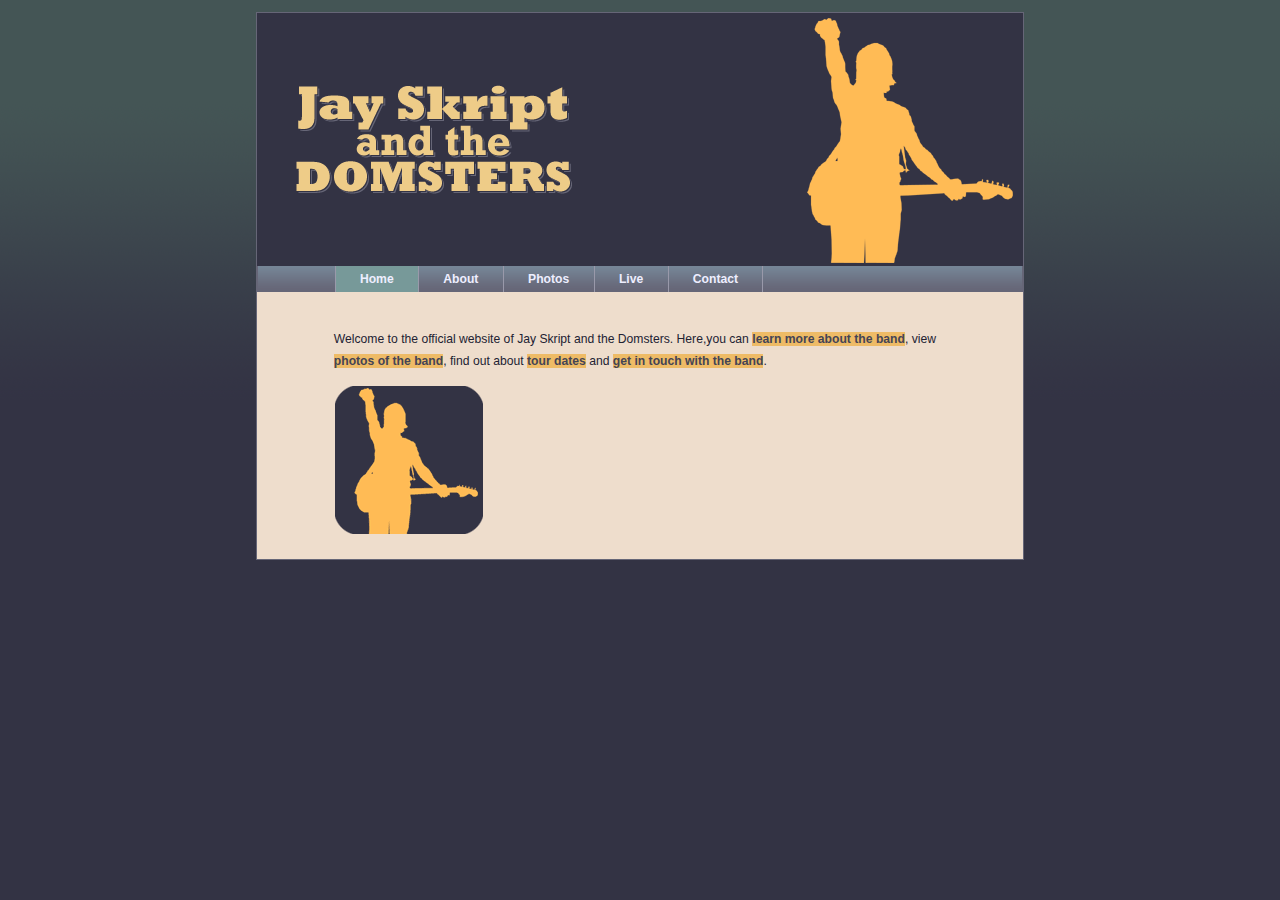
<file: Jay Skript and the Domsters/index.html>
<!DOCTYPE html>
<html>
	<head>
		<meta charset="utf-8" />
		<title>Jay Skript and the Domsters</title>
		<link rel="stylesheet" type="text/css" href="css/color.css"/>
		<link rel="stylesheet" type="text/css" href="css/layout.css"/>
		<link rel="stylesheet" type="text/css" href="css/typography.css"/>
<!--		<script src="js/modernizr.custom.80761.js"></script>-->
		<!--modernizr调试专用版，很大，很影响加载效率-->
	</head>
	<body>
		<!--头部文档，主要包含导航及其以上的内容-->
		<header>
			<img src="img/logo.gif" alt="Jay Skript and the Domsters"/>
			<nav>
				<ul>
					<li><a href="index.html">Home</a></li>
					<li><a href="about.html">About</a></li>
					<li><a href="photos.html">Photos</a></li>
					<li><a href="live.html">Live</a></li>
					<li><a href="contact.html">Contact</a></li>
				</ul>
			</nav>
		</header>
		<!--页面的主体部分-->
		<article>
			<p id="intro">
				Welcome to the official website of Jay Skript and the Domsters.
				Here,you can <a href="about.html" title="about">learn more about the band</a>,
				view <a href="photos.html" title="photos">photos of the band</a>,
				find out about <a href="live.html" title="tour date">tour dates</a> and 
				<a href="contact.html" title="contact">get in touch with the band</a>.
			</p>
			
		</article>
		<script src="js/global.js"></script>
	</body>
</html>
</file>
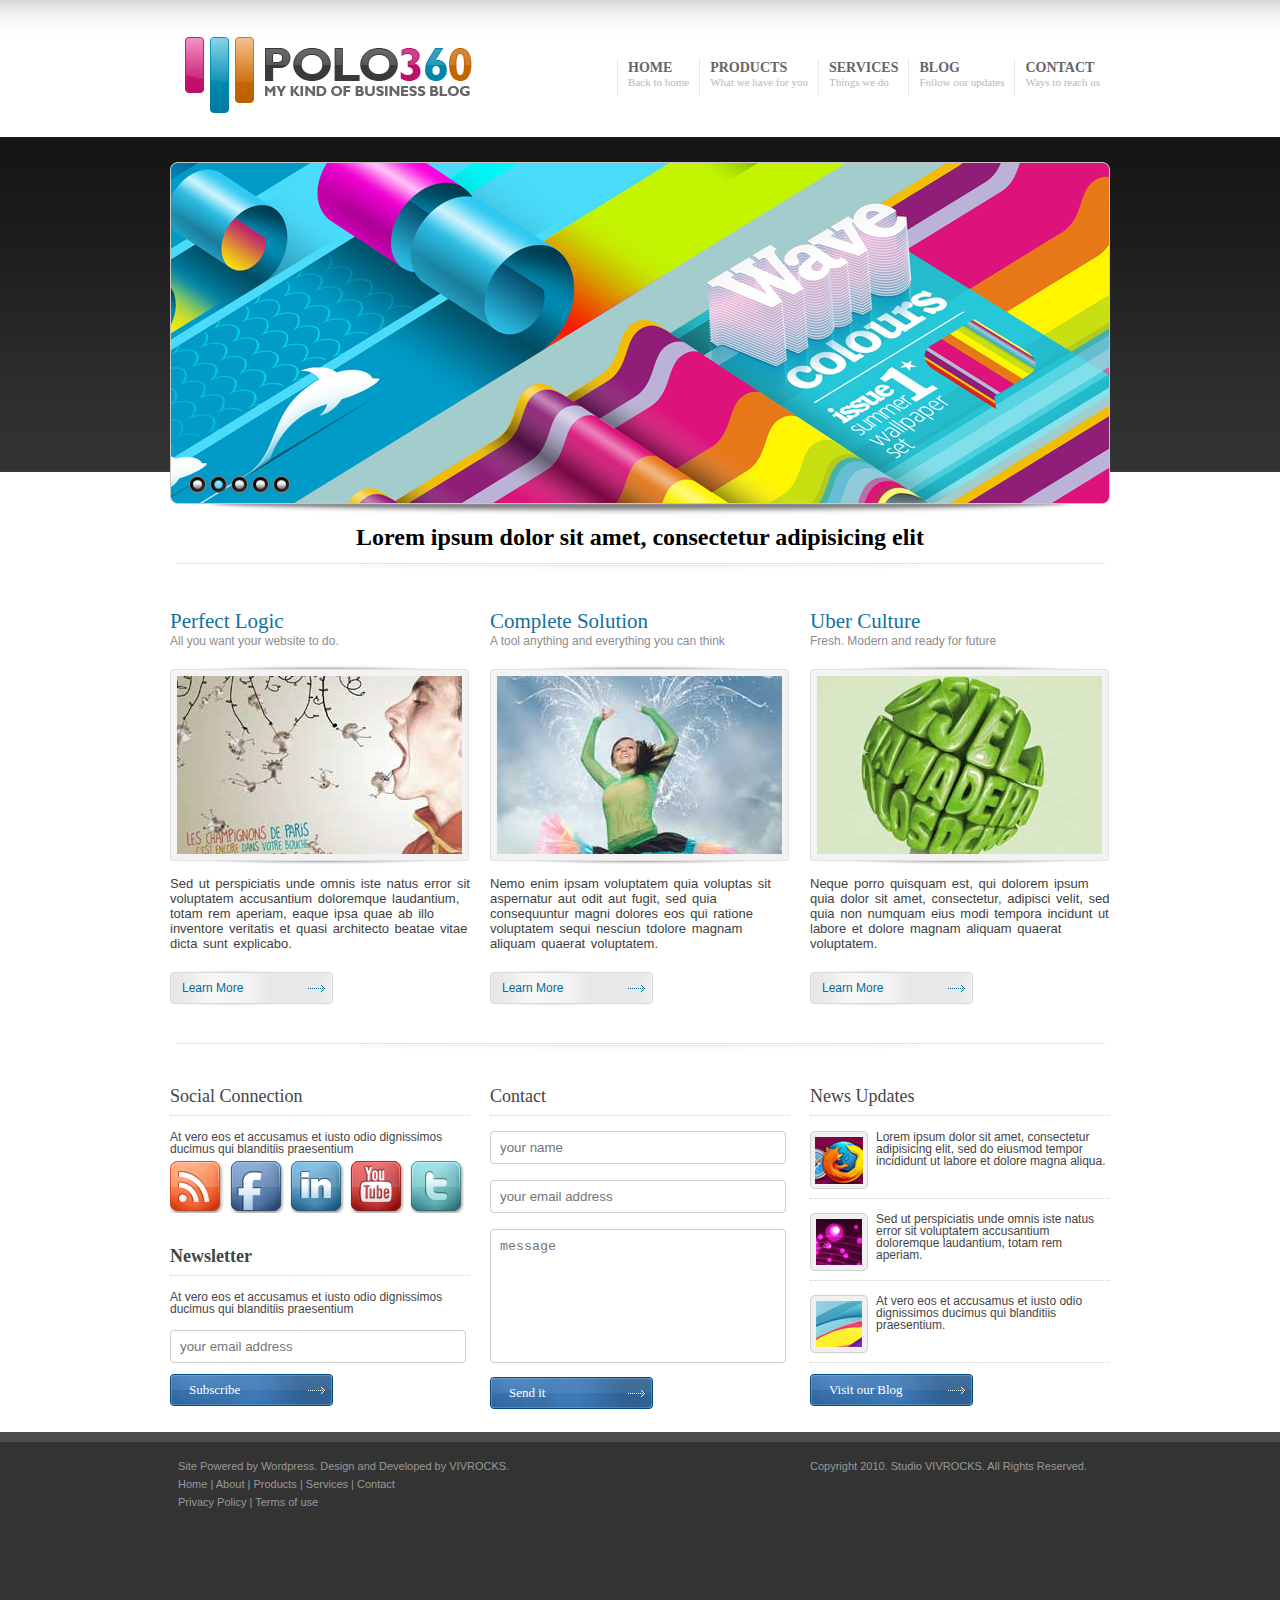
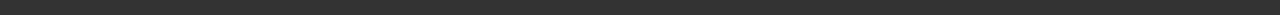
<file: polo/index.html>
<!DOCTYPE html>
<html>
	<head>
		<meta charset="utf-8" />
		<title>POLO360练习</title>
		<!--引入一个外部的css样式文件-->
		<link rel="stylesheet" type="text/css" href="css/reset.css"/>
		<!--自己的样式文件-->
		<link rel="stylesheet" type="text/css" href="css/page-index.css"/>
		
	</head>
	<body>
		<!--创建一个头部div header-->
		<div class="header w">
			<ul class="nav">
				<li>
					<a href="#">HOME</a>
					<p>Back to home</p>
				</li>
				<li>
					<a href="#">PRODUCTS</a>
					<p>What we have for you</p>
				</li>
				<li>
					<a href="#">SERVICES</a>
					<p>Things we do</p>
				</li>
				<li>
					<a href="#">BLOG</a>
					<p>Follow our updates</p>
				</li>
				<li>
					<a href="#">CONTACT</a>
					<p>Ways to reach us</p>
				</li>
			</ul>
			<div class="logo">
				<a href="#" title="一个非常好的网站">
					<img src="img/logo.png" alt="网站的logo" />
				</a>
			</div>
		</div>
		<!--header结束-->
		<!--创建一个banner-->
		<div class="banner w">
			<img src="img/banner/banner01.png" alt="这是一个图片"/>
			<div class="pointerDiv">
				<a href="#"></a>
				<a href="#" class="active"></a>
				<a href="#"></a>
				<a href="#"></a>
				<a href="#"></a>
			</div>
		</div>
		<!--banner结束-->
		<!--创建一个content-->
		<div class="content w clearfix">
			<h1>Lorem ipsum dolor sit amet, consectetur adipisicing elit</h1>
			<!--content左边部分开始-->
			<div class="pl">
				<h2>Perfect Logic</h2>
				<p class="p1">All you want your website to do.</p>
				<div class="imgDiv">
					<img src="img/pic/pic1.jpg" alt="小男孩"/>
				</div>
				<p class="p2">
					Sed ut perspiciatis unde omnis iste natus error sit voluptatem accusantium doloremque laudantium, totam rem aperiam, eaque ipsa quae ab illo inventore veritatis et quasi architecto beatae vitae dicta sunt explicabo.
				</p>
				<a href="#" class="lm">Learn More</a>
			</div>
			<!--content左边部分结束-->
			<!--content中间部分开始-->
			<div class="cs">
				<h2>Complete Solution</h2>
				<p class="p1">A tool anything and everything you can think</p>
				<div class="imgDiv">
					<img src="img/pic/pic2.jpg" alt="一个小女孩在快乐的跳跃着"/>
				</div>
				<p class="p2">
					Nemo enim ipsam voluptatem quia voluptas sit aspernatur aut odit aut fugit, sed quia consequuntur magni dolores eos qui ratione voluptatem sequi nesciun tdolore magnam aliquam quaerat voluptatem.
				</p>
				<a href="#" class="lm">Learn More</a>
			</div>
			<!--content中间部分结束-->
			<!--content右边部分开始-->
			<div class="uc">
				<h2>Uber Culture</h2>
				<p class="p1">Fresh. Modern and ready for future</p>
				<div class="imgDiv">
					<img src="img/pic/pic3.jpg" alt="这是一个由字母组成的球形"/>
				</div>
				<p class="p2">
					Neque porro quisquam est, qui dolorem ipsum quia dolor sit amet, consectetur, adipisci velit, sed quia non numquam eius modi tempora incidunt ut labore et dolore magnam aliquam quaerat voluptatem.
				</p>
				<a href="#" class="lm">Learn More</a>
			</div>
			<!--content右边部分结束-->
		</div>
		<!--content结束-->
		<!--contact开始-->
		<div class="contact w clearfix">
			<!--联系栏左边部分开始-->
			<div class="sc">
				<h2>Social Connection</h2>
				<p class="p1">At vero eos et accusamus et iusto odio dignissimos ducimus qui blanditiis praesentium</p>
				<div class="icon">
					<a href="#"><img src="img/a01.png"/></a>
					<a href="#"><img src="img/a02.png"/></a>
					<a href="#"><img src="img/a03.png"/></a>
					<a href="#"><img src="img/a04.png"/></a>
					<a href="#"><img src="img/a05.png"/></a>
				</div>
				<h2 class="nl">Newsletter</h2>
				<p class="p1">At vero eos et accusamus et iusto odio dignissimos ducimus qui blanditiis praesentium</p>
				<form action="#">
					<!--在文本域中，可以使用placeholder来设置一个提示文字（水印）
						这个属性在IE8以下的浏览器中不支持
					-->
					<input type="text" class="txt" placeholder="your email address"/>
					<button class="btn">Subscribe</button>
				</form>
			</div>
			<!--联系栏左边部分开始-->
			<!--联系栏中间部分-->
			<div class="co">
				<h2>Contact</h2>
				<!--创建一个表单-->
				<form action="#">
					<!--在文本域中，可以使用placeholder来设置一个提示文字（水印）
						这个属性在IE8以下的浏览器中不支持
					-->
					<input type="text" class="txt" placeholder="your name"/>
					<input type="text" class="txt" placeholder="your email address"/>
					<textarea class="tarea" placeholder="message"></textarea>
					<button class="btn">Send it</button>
				</form>
			</div>
			<!--联系栏右边部分开始-->
			<div class="nu">
				<h2>News Updates</h2>
				<p>
					<img src="img/pic/1.gif"/>
					Lorem ipsum dolor sit amet, consectetur adipisicing elit, sed do eiusmod tempor incididunt ut labore et dolore magna aliqua. 
				</p>
				<p>
					<img src="img/pic/2.gif"/>
					Sed ut perspiciatis unde omnis iste natus error sit voluptatem accusantium doloremque laudantium, totam rem aperiam.
				</p>
				<p class="no-margin">
					<img src="img/pic/3.gif"/>
					At vero eos et accusamus et iusto odio dignissimos ducimus qui blanditiis praesentium.
				</p>
					<button class="btn">Visit our Blog</button>
			</div>
		</div>
		<!--contact结束-->
		<!--footer开始-->
		<div class="footer">
			<div class="w">
				<p class="copy">Copyright 2010. Studio VIVROCKS. All Rights Reserved.</p>
				<p>Site Powered by Wordpress. Design and Developed by VIVROCKS.</p>
				<p><a href="#">Home</a> |<a href="#"> About </a>|<a href="#"> Products</a> | <a href="#">Services</a> | <a href="#">Contact</a></p>
				<p><a href="#">Privacy Policy</a> | <a href="#">Terms of use</a></p>
			</div>
		</div>
		<!--footer结束-->
		
		<!--解决IE6对透明图片不支持的问题，通过JAVASCRIPT来解决的-->
		<!--[if IE 6]> 
		<script type="text/javascript" src="js/DD_belatedPNG_0.0.8a-min.js"></script>
		<script type="text/javascript">DD_belatedPNG.fix("div,img,a,h1");</script>
		<![endif]-->
	</body>
</html>
</file>
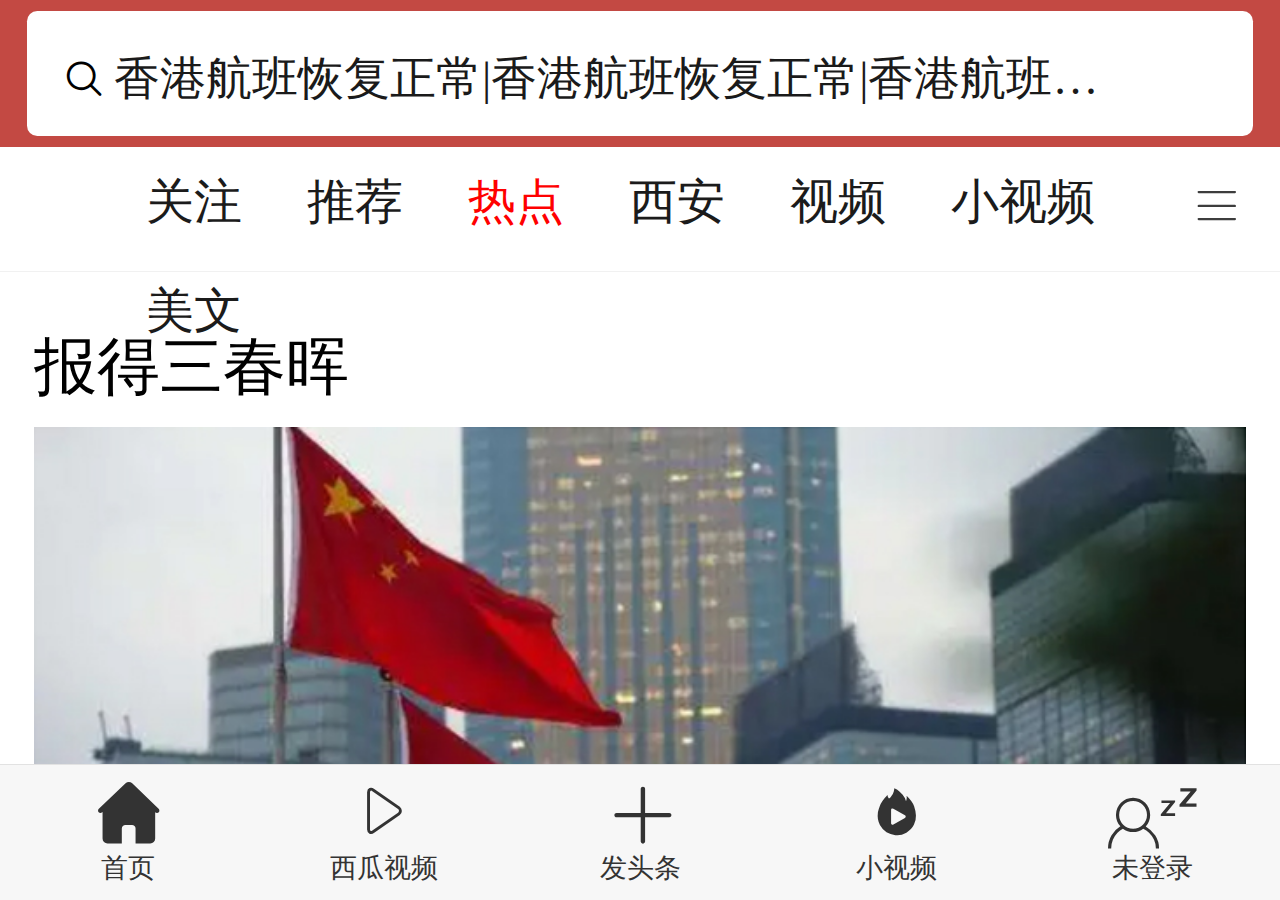
<file: 头条/index.html>
<!doctype html>
<html lang=zh>
<head>
    <meta charset="UTF-8">
    <meta name="viewport"
          content="width=device-width, user-scalable=no, initial-scale=1.0, maximum-scale=1.0, minimum-scale=1.0">
    <meta http-equiv="X-UA-Compatible" content="ie=edge">
    <title>头条</title>
    <link rel="stylesheet" href="css/reset.css">
    <link rel="stylesheet" href="css/common.css">
    <link rel="stylesheet" href="css/font/iconfont.css">
    <link rel="stylesheet" href="css/article.css">

</head>
<body>
<!--header-->
    <header>
        <section class="search">
            <div class="searchCon">
                <i class="iconfont icon-sousuo"></i>
                <span>香港航班恢复正常|香港航班恢复正常|香港航班恢复正常</span>
            </div>
        </section>
        <nav class="head_nav">
            <div class="nav_list">
                <ul class="clearfix">
                    <li><a class="" href="">关注</a></li>
                    <li><a class="" href="">推荐</a></li>
                    <li><a class="redTxt" href="">热点</a></li>
                    <li><a class="" href="">西安</a></li>
                    <li><a class="" href="">视频</a></li>
                    <li><a class="" href="">小视频</a></li>
                    <li><a class="" href="">图片</a></li>
                    <li><a class="" href="">美文</a></li>
                    <li><a class="" href="">美文</a></li>
                    <li><a class="" href="">美文</a></li>

                </ul>
            </div>
            <div class="lists_icon">
                <i class="iconfont icon-liebiao"></i>
            </div>
        </nav>
    </header>
<!--article-->
    <article>
        <div class="box1 clearfix">
            <p>报得三春晖</p>
            <img class="firstImg" src="img/new_pic.jpg" alt="">
            <img class="hot" src="img/hot.jpg" alt="">
            <span>人民日报</span><span>18评论</span><span>刚刚</span>
            <img class="err" src="img/err.jpg" alt="">
        </div>
        <div class="box2 clearfix">
            <p>澳大利亚各地陆续“解封”民众期盼回归正常生活</p>
            <img class="hot" src="img/hot.jpg" alt="">
            <span>人民日报</span><span>18评论</span><span>刚刚</span>
            <img class="err" src="img/err.jpg" alt="">
        </div>
        <div class="box2 clearfix">
            <p>澳大利亚各地陆续“解封”民众期盼回归正常生活</p>
            <img class="hot" src="img/hot.jpg" alt="">
            <span>人民日报</span><span>18评论</span><span>刚刚</span>
            <img class="err" src="img/err.jpg" alt="">
        </div>
        <div class="box2 clearfix">
            <p>澳大利亚各地陆续“解封”民众期盼回归正常生活</p>
            <img class="hot" src="img/hot.jpg" alt="">
            <span>人民日报</span><span>18评论</span><span>刚刚</span>
            <img class="err" src="img/err.jpg" alt="">
         </div>
        <div class="box2 clearfix">
            <p>澳大利亚各地陆续“解封”民众期盼回归正常生活</p>
            <img class="hot" src="img/hot.jpg" alt="">
            <span>人民日报</span><span>18评论</span><span>刚刚</span>
            <img class="err" src="img/err.jpg" alt="">
        </div>
        <div class="box2 clearfix">
            <p>澳大利亚各地陆续“解封”民众期盼回归正常生活</p>
            <img class="hot" src="img/hot.jpg" alt="">
            <span>人民日报</span><span>18评论</span><span>刚刚</span>
            <img class="err" src="img/err.jpg" alt="">
        </div>
        <div class="box2 clearfix">
            <p>澳大利亚各地陆续“解封”民众期盼回归正常生活</p>
            <img class="hot" src="img/hot.jpg" alt="">
            <span>人民日报</span><span>18评论</span><span>刚刚</span>
            <img class="err" src="img/err.jpg" alt="">
        </div>



    </article>
<!--footer-->
    <footer>
        <ul class="clearfix">
            <li><a href=""><i class="iconfont icon-index"></i><span>首页</span></a></li>
            <li><a href=""><i class="iconfont icon-ztlistshipin"></i><span>西瓜视频</span></a></li>
            <li><a href=""><i class="iconfont icon-jia"></i><span>发头条</span></a></li>
            <li><a href=""><i class="iconfont icon-huoshanxiaoshipin-"></i><span>小视频</span></a></li>
            <li><a href=""><i class="iconfont icon-weidenglu"></i><span>未登录</span></a></li>

        </ul>
    </footer>
</body>
<!--set 'rem'-->
<script type="text/javascript">
    window.onload = function(){
        var html = document.querySelector("html");
        html.style.fontSize = html.offsetWidth / 750 * 100 + "px";
        addEventListener("resize",function(){
            html.style.fontSize = html.offsetWidth / 750 * 100 + "px";
        },false);
    }
</script>
</html>
</file>
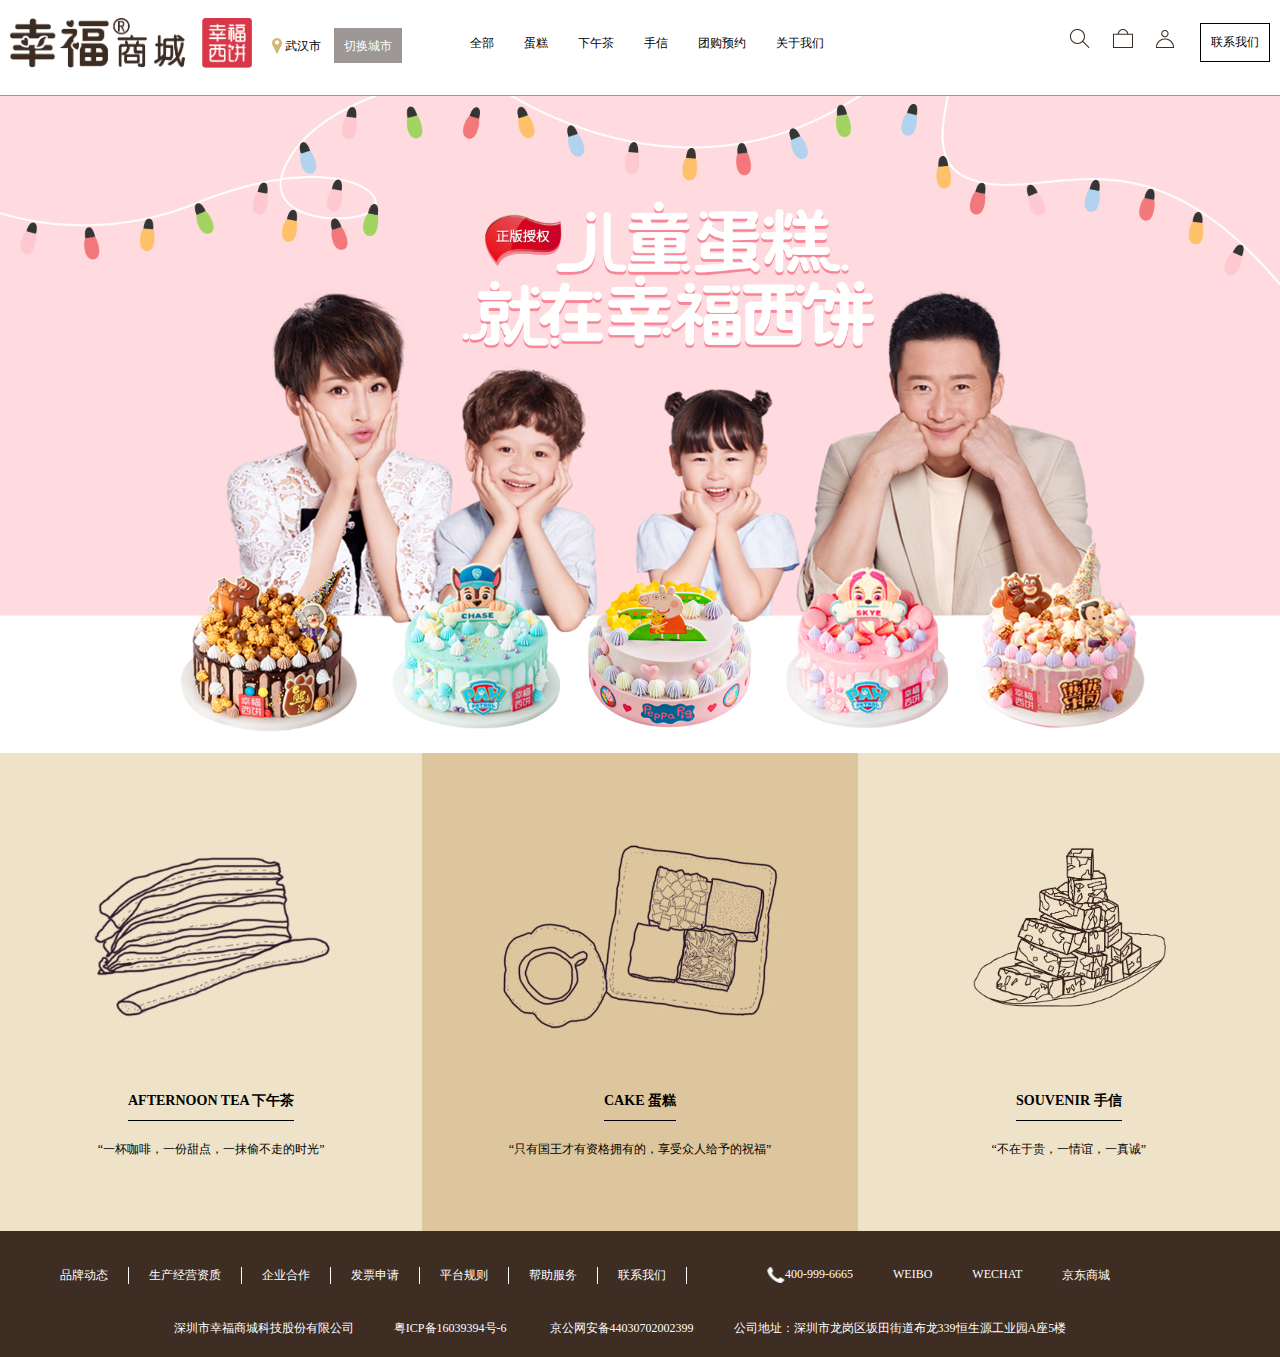
<file: 幸福西饼/index.html>
<!DOCTYPE html>
<html lang="en">
<head>
    <meta charset="UTF-8">
    <title>幸福西饼</title>
    <link rel="stylesheet" href="css/common.css">
    <link rel="stylesheet" href="css/indexStyle.css">
</head>
<body>
<header>
    <div class="hM clearfix">
        <div class="leftH clearfix">
            <a href=""><img src="img/logo_big01.png" alt="幸福西饼"></a>
            <div class="city">
                <img src="img/icon-address.png" alt="">
                <span class="span1">武汉市</span>
                <span class="changeCity"><a href="">切换城市</a></span>
            </div>
        </div>
        <div class="rightH clearfix">
            <ul class="clearfix">
                <li><a href="">全部</a></li>
                <li><a href="">蛋糕</a></li>
                <li><a href="">下午茶</a></li>
                <li><a href="">手信</a></li>
                <li><a href="">团购预约</a></li>
                <li><a href="">关于我们</a></li>
            </ul>
            <div class="rightBox">
                <img src="img/i-search.jpg" alt=""><img src="img/i-cart.jpg" alt=""><img src="img/i-user.jpg" alt="">
                <span><a href="">联系我们</a></span>
            </div>
        </div>
    </div>
</header>
<article class="clearfix">
    <a href="details.html"><img class="ad" src="img/bg.jpg" alt=""></a>
    <div class="box1">
        <img src="img/cake_03.jpg" alt="">
        <h3>AFTERNOON TEA 下午茶</h3>
        <br>
        <p><span>“一杯咖啡，一份甜点，一抹偷不走的时光”</span></p>
    </div>
    <div class="box2">
        <img src="img/cake_05.jpg" alt="">
        <h3>CAKE 蛋糕</h3>
        <br>
        <p><span>“只有国王才有资格拥有的，享受众人给予的祝福”</span></p>
    </div>
    <div class="box3">
        <img src="img/cake_07.jpg" alt="">
        <h3>SOUVENIR 手信</h3>
        <br>
        <span>“不在于贵，一情谊，一真诚”</span>
    </div>
</article>
<footer>
    <div class="ulBox">
        <ul class="clearfix">
            <li class="L1">品牌动态</li>
            <li class="L1">生产经营资质</li>
            <li class="L1">企业合作</li>
            <li class="L1">发票申请</li>
            <li class="L1">平台规则</li>
            <li class="L1">帮助服务</li>
            <li class="L1">联系我们</li>
            <li class="L2 L21"><img src="img/tel_03.jpg" alt="">400-999-6665</li>
            <li class="L2">WEIBO</li>
            <li class="L2">WECHAT</li>
            <li class="L2">京东商城</li>
        </ul>
        <p>
            <span>深圳市幸福商城科技股份有限公司</span><span>粤ICP备16039394号-6</span>
            <span>京公网安备44030702002399</span><span>公司地址：深圳市龙岗区坂田街道布龙339恒生源工业园A座5楼</span>
        </p>
    </div>
</footer>

</body>
</html>
</file>
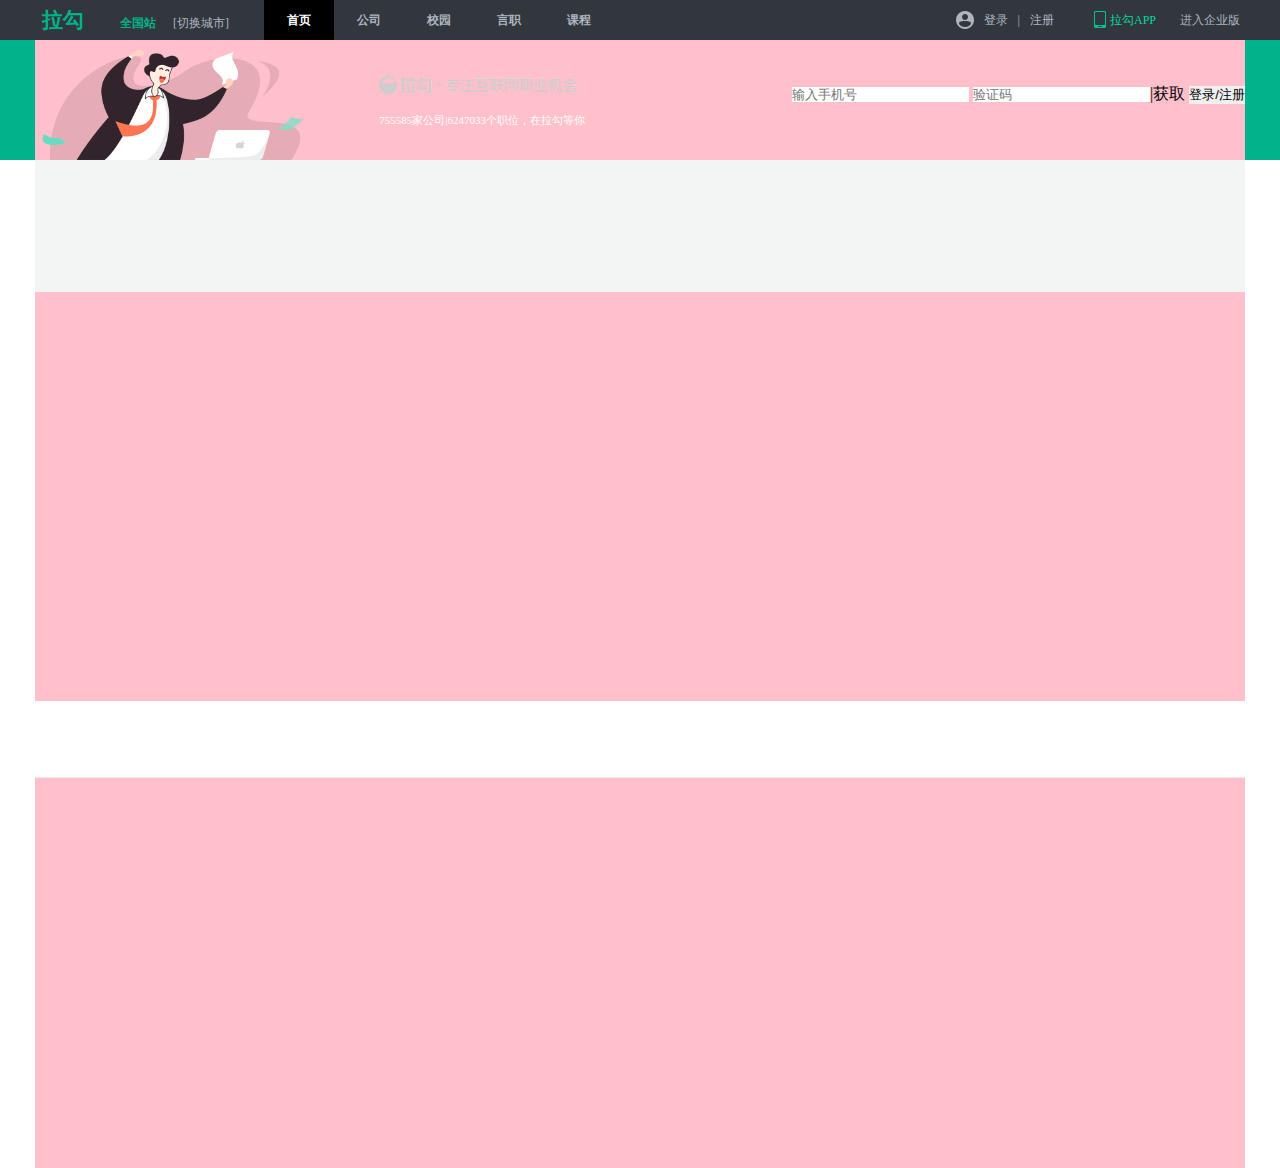
<file: 拉勾网/index.html>
<!DOCTYPE html>
<html lang="en">
<head>
    <meta charset="UTF-8">
    <title>拉勾网</title>
    <link rel="stylesheet" href="css/style.css" type="text/css" />
</head>
<body>
<!--最大盒模型：bigbox-->
<div class="bigbox">
<!--header盒模型-->
    <div class="header">
        <div class="top_con">
            <div class="topConMid main clearfix">
                <div class="topConMidLeft floatL clearfix">
                    <div class="left1 floatL">
                        <a class="aTxt1" href="">拉勾</a>
                        <a class="aTxt2" href="">全国站</a>
                        <a class="aTxt3" href="">[切换城市]</a>
                    </div>
                    <ul class="left2  floatL clearfix">
                        <li><a href="">首页</a></li>
                        <li><a href="">公司</a></li>
                        <li><a href="">校园</a></li>
                        <li><a href="">言职</a></li>
                        <li><a href="">课程</a></li>
                    </ul>
                </div>
                <div class="topConMidRight floatR">
                    <ul class="clearfix">
                        <li><a class="login3" href="">进入企业版</a></li>
                        <li><a class="login2 clearfix" href=""><span></span>拉勾APP</a></li>
                        <li><a class="login1 clearfix" href=""><span class="">|</span>注册</a></li>
                        <li><a class="login clearfix" href=""><span></span>登录</a></li>
                    </ul>
                </div>
            </div>
        </div>
        <div class="bot_con">
            <div class="botConMid test clearfix">
                <div class="botConMidLeft floatL clearfix">
                    <div class="xuanyan floatR">
                        <img src="img/footer_lagou.png" alt="xuanyan"/>
                        <p>755585家公司|6247033个职位，在拉勾等你</p>
                    </div>
                </div>
                <div class="botConMidRight floatR">
                    <div class="inputBox">
                        <input type="text" placeholder="输入手机号" />
                        <input class="passW" type="text" placeholder="验证码" />|获取
                        <input type="submit" value="登录/注册" />

                    </div>
                </div>

            </div>
        </div>
    </div>
<!--search盒模型-->
    <div class="search test"></div>
<!--banner盒模型-->
    <div class="banner test"></div>
<!--content盒模型-->
    <div class="content test "></div>
<!--footer盒模型-->
    <div class="footer test "></div>
</div>

</body>
</html>
</file>
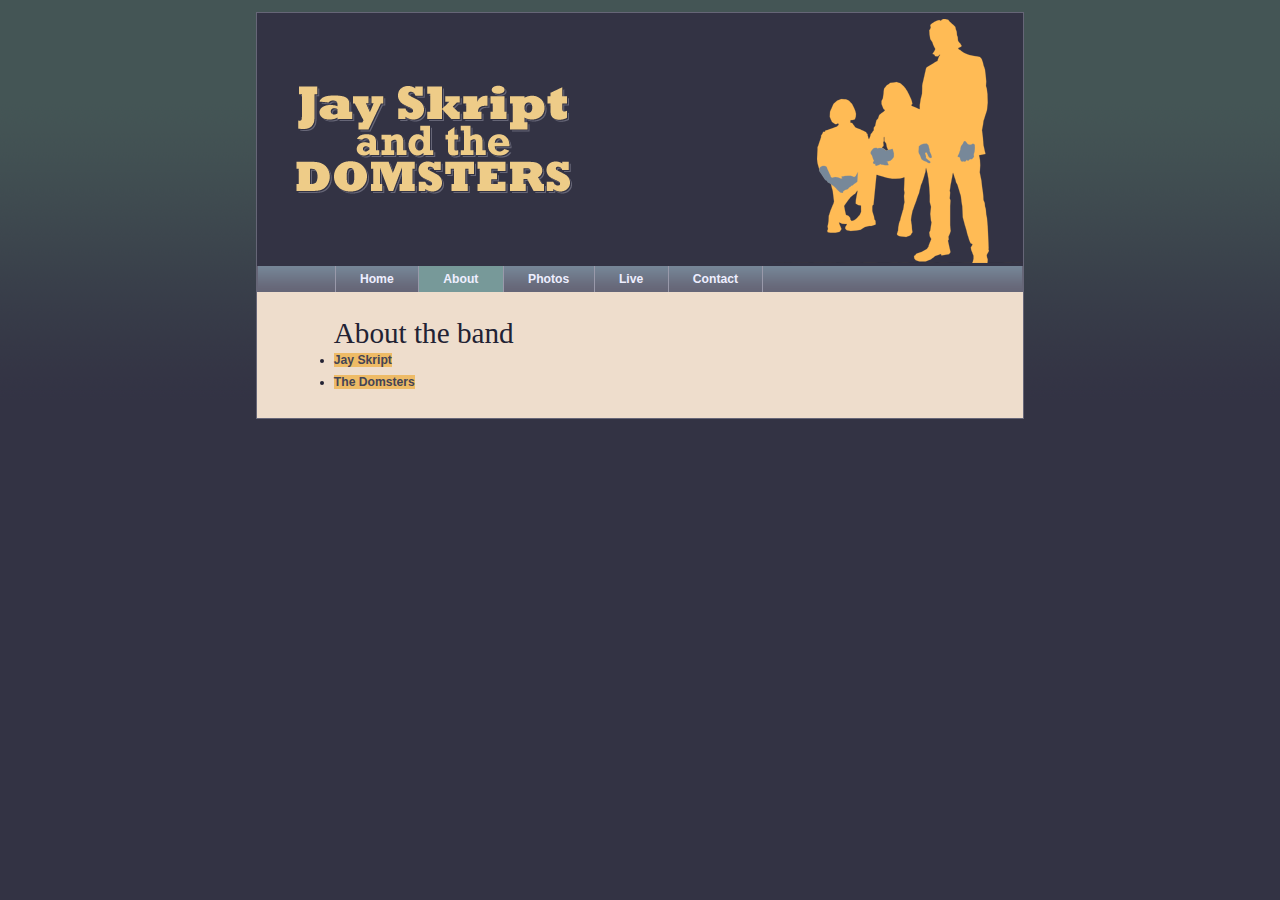
<file: Jay Skript and the Domsters/about.html>
<!DOCTYPE html>
<html>
	<head>
		<meta charset="utf-8" />
		<title>Jay Skript and the Domsters</title>
		<link rel="stylesheet" type="text/css" href="css/color.css"/>
		<link rel="stylesheet" type="text/css" href="css/layout.css"/>
		<link rel="stylesheet" type="text/css" href="css/typography.css"/>
<!--		<script src="js/modernizr.custom.80761.js"></script>-->
	</head>
	<body>
		<!--头部文档，主要包含导航及其以上的内容-->
		<header>
			<img src="img/logo.gif" alt="Jay Skript and the Domsters"/>
			<nav>
				<ul>
					<li><a href="index.html">Home</a></li>
					<li><a href="about.html">About</a></li>
					<li><a href="photos.html">Photos</a></li>
					<li><a href="live.html">Live</a></li>
					<li><a href="contact.html">Contact</a></li>
				</ul>
			</nav>
		</header>
		<!--页面的主体部分-->
		<article>
			<h1>About the band</h1>
			<nav>
				<ul>
					<li><a href="#jay">Jay Skript</a></li>
					<li><a href="#domsters">The Domsters</a></li>
				</ul>
			</nav>
			<section id="jay">
				<h2>Jay Skript</h2>
				<p>Jay Skript is going to rock your world!</p>
				<p>Together with his compatriots the domsters, jay is set for world domination. Just you wait and see.</p>
				<p>Jay Skript has benn on the scene since the mid 1990s. His talent hasnot always been recognized or fully appreciated. In the early days, he was often unfavorably compared to bigger, similarly named artists.That's all in the past now.</p>
			</section>
			<section id="domsters">
				<h2>The Domsters</h2>
				<p>The Domsters have been around, in one form or another, for almost as long.It is only in the past few years that the Domsters have settled down to their current, stable lineup. Now  they are a rock-solid bunch:methodical and dependable.</p>
				
			</section>
			
			
		</article>
		<script src="js/global.js"></script>
	</body>
</html>
</file>
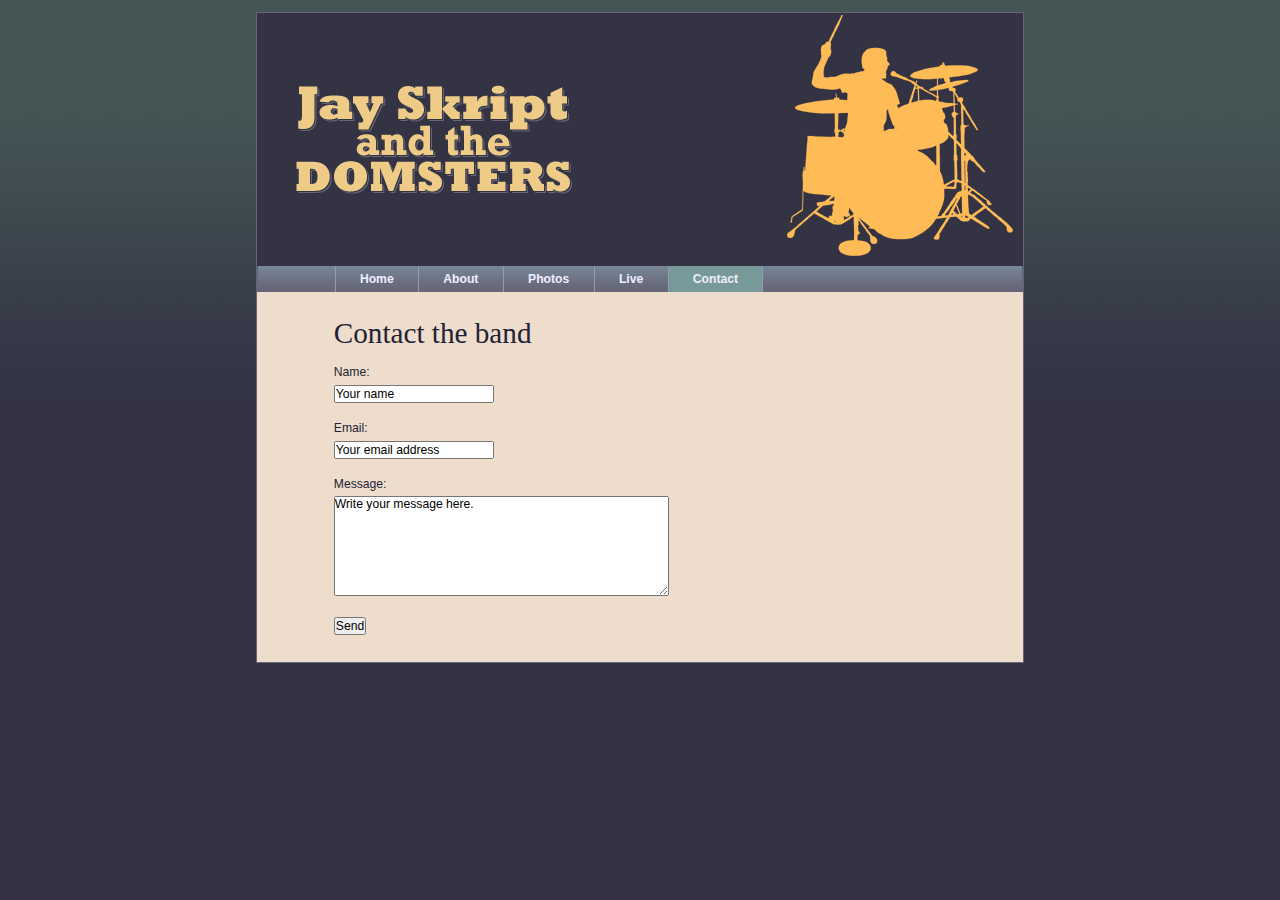
<file: Jay Skript and the Domsters/contact.html>
<!DOCTYPE html>
<html>
	<head>
		<meta charset="utf-8" />
		<title>Jay Skript and the Domsters</title>
		<link rel="stylesheet" type="text/css" href="css/color.css"/>
		<link rel="stylesheet" type="text/css" href="css/layout.css"/>
		<link rel="stylesheet" type="text/css" href="css/typography.css"/>
<!--		<script src="js/modernizr.custom.80761.js"></script>-->
	</head>
	<body>
		<!--头部文档，主要包含导航及其以上的内容-->
		<header>
			<img src="img/logo.gif" alt="Jay Skript and the Domsters"/>
			<nav>
				<ul>
					<li><a href="index.html">Home</a></li>
					<li><a href="about.html">About</a></li>
					<li><a href="photos.html">Photos</a></li>
					<li><a href="live.html">Live</a></li>
					<li><a href="contact.html">Contact</a></li>
				</ul>
			</nav>
		</header>
		<!--页面的主体部分-->
		<article>
			<h1>Contact the band</h1>
			<form method="post" action="submit.html">
				<fieldset>
					<p>
						<label for="name">Name:</label>
						<input type="text" name="name" id="name" placeholder="Your name" required="required" />
					</p>
					<p>
						<label for="email">Email:</label>
						<input type="email" name="email" id="email" placeholder="Your email address" required="required" />
					</p>
					<p>
						<label for="message">Message:</label>
						<textarea id="message" name="message" rows="7" cols="45" placeholder="Write your message here." required="required"></textarea>
					</p>
					<input type="submit" value="Send" />
				</fieldset>
			</form>
			
			
		</article>
		<script src="js/global.js"></script>
	</body>
</html>
<!--
	说明：1、直接通过HBuilder打开的contact.html页面，在提交后是无法跳转到submit.html，原因是HBuilder打开的项目默认添加了一个服务器
	2、这个练习中只要不通过HBuilder来打开就可以正常提交
-->
</file>
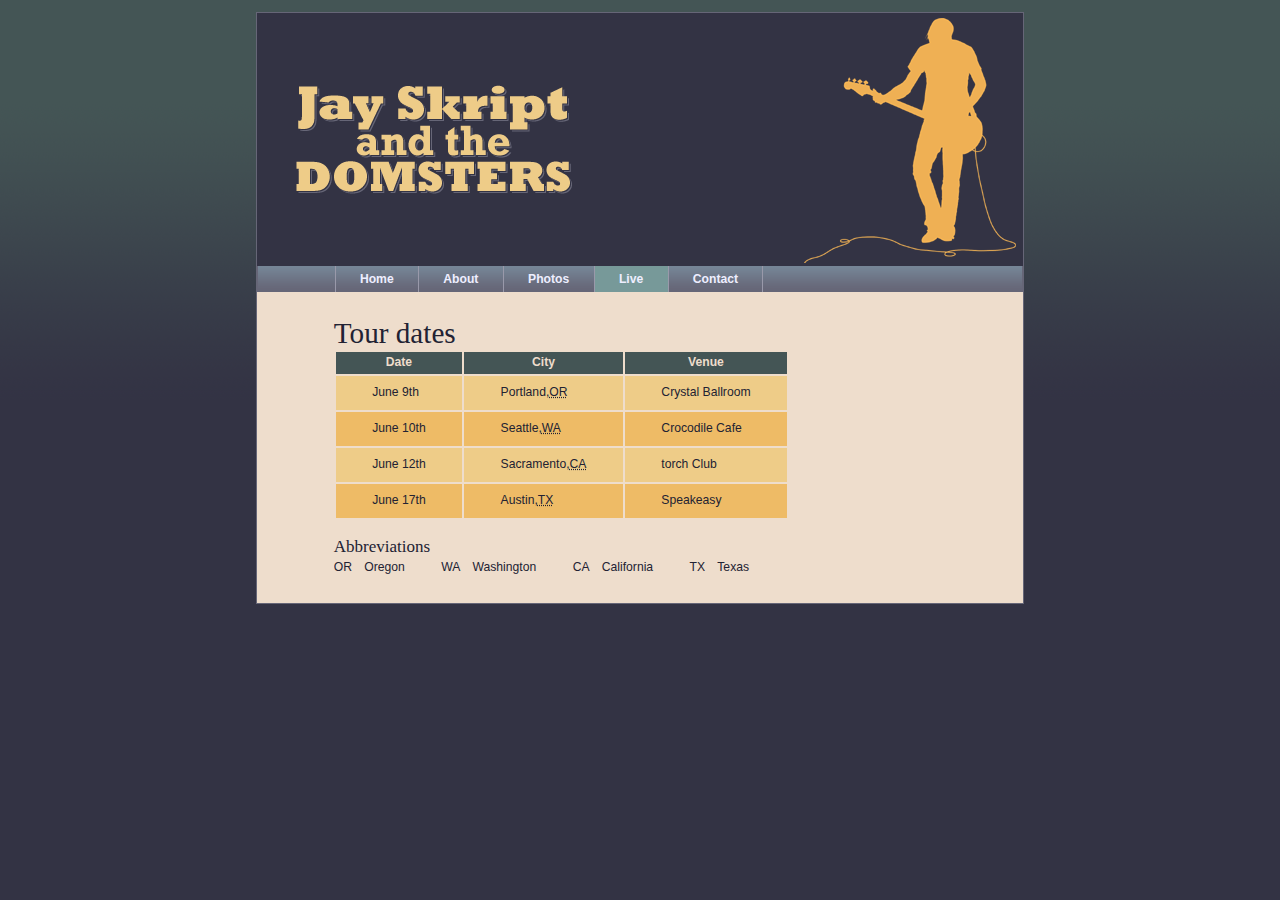
<file: Jay Skript and the Domsters/live.html>
<!DOCTYPE html>
<html>
	<head>
		<meta charset="utf-8" />
		<title>Jay Skript and the Domsters</title>
		<link rel="stylesheet" type="text/css" href="css/color.css"/>
		<link rel="stylesheet" type="text/css" href="css/layout.css"/>
		<link rel="stylesheet" type="text/css" href="css/typography.css"/>
<!--		<script src="js/modernizr.custom.80761.js"></script>-->
	</head>
	<body>
		<!--头部文档，主要包含导航及其以上的内容-->
		<header>
			<img src="img/logo.gif" alt="Jay Skript and the Domsters"/>
			<nav>
				<ul>
					<li><a href="index.html">Home</a></li>
					<li><a href="about.html">About</a></li>
					<li><a href="photos.html">Photos</a></li>
					<li><a href="live.html">Live</a></li>
					<li><a href="contact.html">Contact</a></li>
				</ul>
			</nav>
		</header>
		<!--页面的主体部分-->
		<article>
			<h1>Tour dates</h1>
			<table summary="when and where you can see the band">
				<thead>
					<tr>
						<th>Date</th>
						<th>City</th>
						<th>Venue</th>
					</tr>
				</thead>
				<tbody>
					<tr>
						<td>June 9th</td>
						<td>Portland,<abbr title="Oregon">OR</abbr></td>
						<td>Crystal Ballroom</td>
					</tr>
					<tr>
						<td>June 10th</td>
						<td>Seattle,<abbr title="Washington">WA</abbr></td>
						<td>Crocodile Cafe</td>
					</tr>
					<tr>
						<td>June 12th</td>
						<td>Sacramento,<abbr title="California">CA</abbr></td>
						<td>torch Club</td>
					</tr>
					<tr>
						<td>June 17th</td>
						<td>Austin,<abbr title="Texas">TX</abbr></td>
						<td>Speakeasy</td>
					</tr>
				</tbody>
			</table>
			
		</article>
		<script src="js/global.js"></script>
	</body>
</html>
</file>
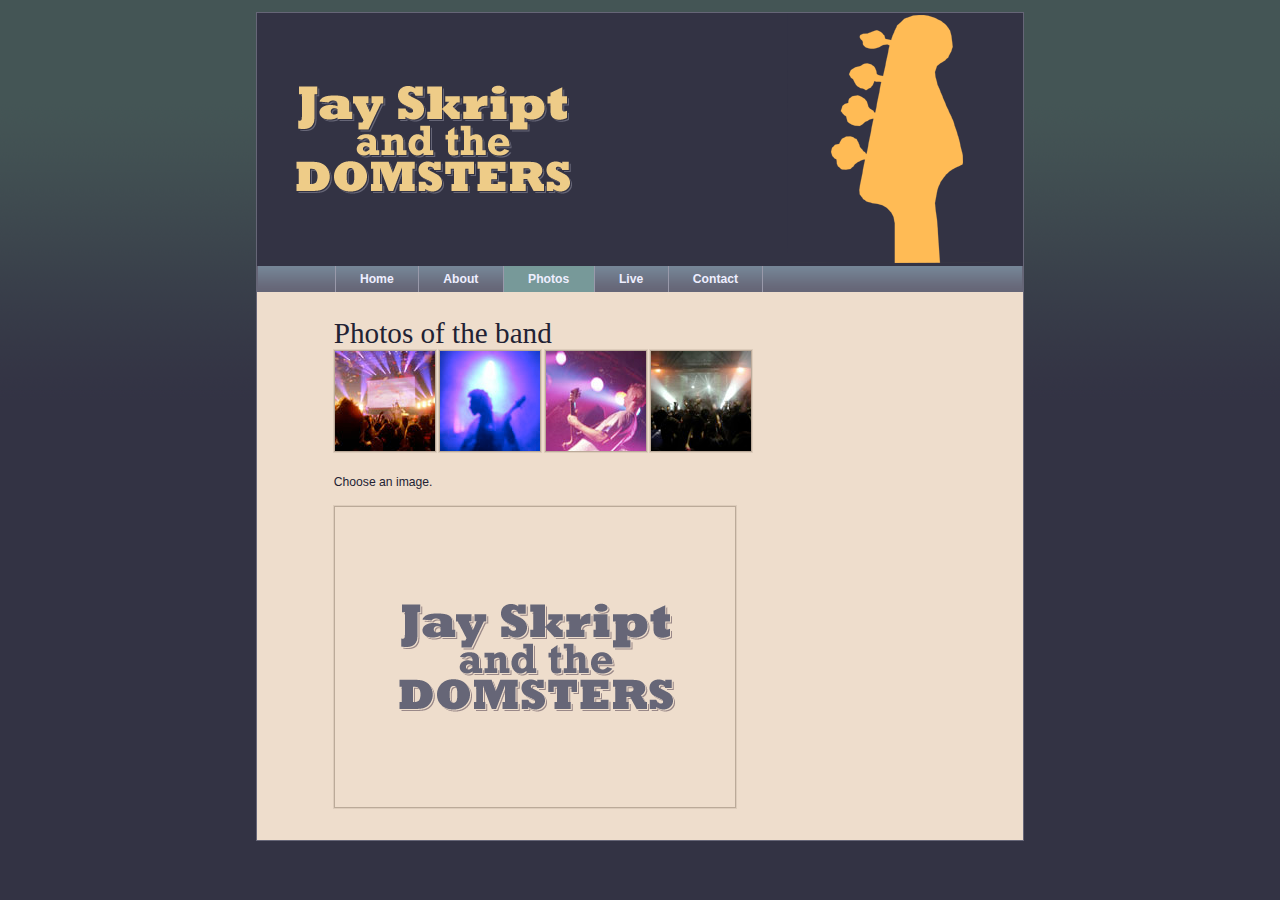
<file: Jay Skript and the Domsters/photos.html>
<!DOCTYPE html>
<html>
	<head>
		<meta charset="utf-8" />
		<title>Jay Skript and the Domsters</title>
		<link rel="stylesheet" type="text/css" href="css/color.css"/>
		<link rel="stylesheet" type="text/css" href="css/layout.css"/>
		<link rel="stylesheet" type="text/css" href="css/typography.css"/>
<!--		<script src="js/modernizr.custom.80761.js"></script>-->
	</head>
	<body>
		<!--头部文档，主要包含导航及其以上的内容-->
		<header>
			<img src="img/logo.gif" alt="Jay Skript and the Domsters"/>
			<nav>
				<ul>
					<li><a href="index.html">Home</a></li>
					<li><a href="about.html">About</a></li>
					<li><a href="photos.html">Photos</a></li>
					<li><a href="live.html">Live</a></li>
					<li><a href="contact.html">Contact</a></li>
				</ul>
			</nav>
		</header>
		<!--页面的主体部分-->
		<article>
			<h1>Photos of the band</h1>
			<ul id="imagegallery">
				<li>
					<a href="img/photos/concert.jpg" title="The crowd goes wild">
						<img src="img/photos/thumbnail_concert.jpg" alt="the band in concert" />
					</a>
				</li>
				<li>
					<a href="img/photos/bassist.jpg" title="An atmospheric moment">
						<img src="img/photos/thumbnail_bassist.jpg" alt="the bassist" />
					</a>
				</li>
				<li>
					<a href="img/photos/guitarist.jpg" title="Rocking out">
						<img src="img/photos/thumbnail_guitarist.jpg" alt="the guitarist" />
					</a>
				</li>
				<li>
					<a href="img/photos/crowd.jpg" title="Encore!Encore!">
						<img src="img/photos/thumbnail_crowd.jpg" alt="the audience" />
					</a>
				</li>
			</ul>
			
		</article>
		<script src="js/global.js"></script>
	</body>
</html>
</file>
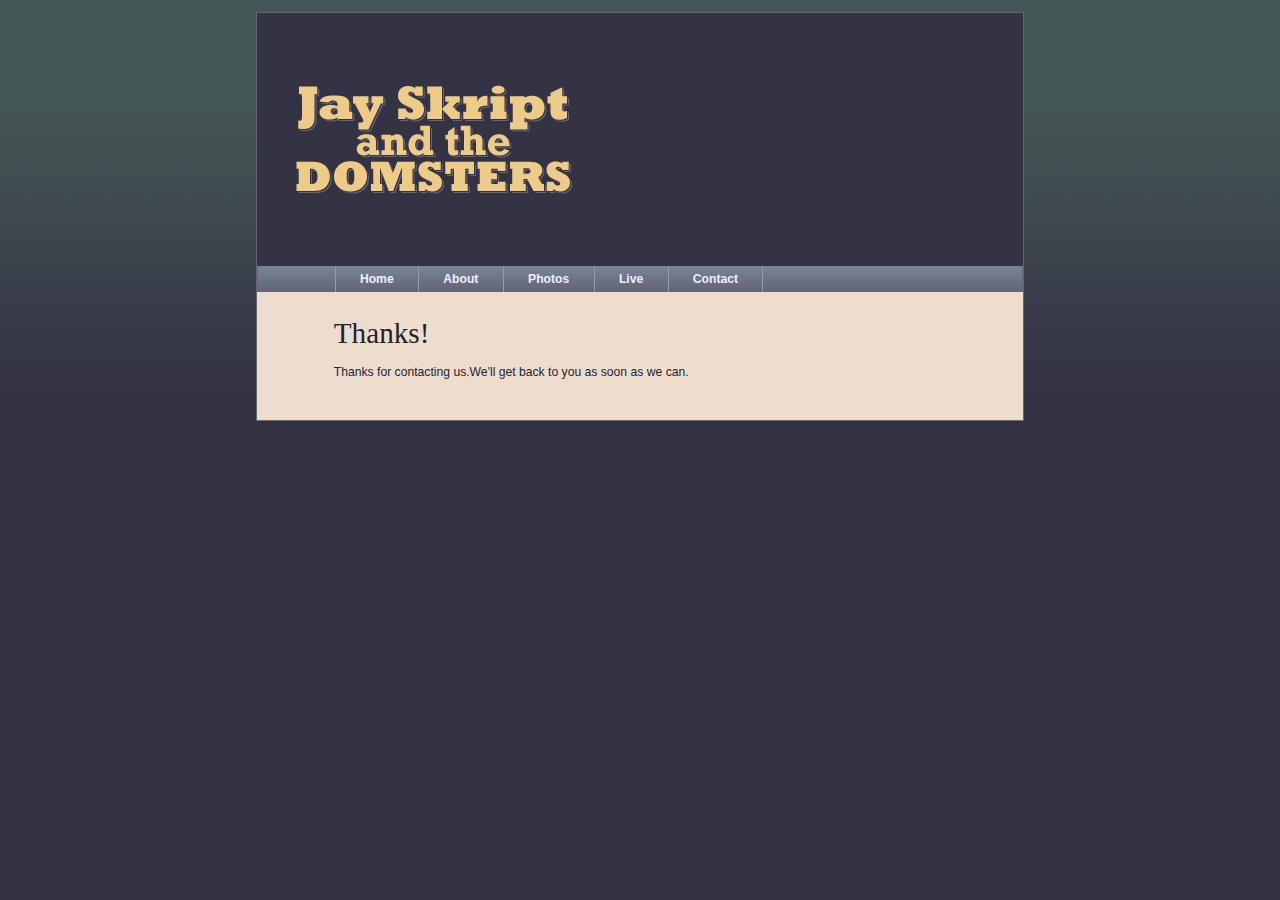
<file: Jay Skript and the Domsters/submit.html>
<!DOCTYPE html>
<html>
	<head>
		<meta charset="utf-8" />
		<title>Jay Skript and the Domsters</title>
		<!--<script src="js/modernizr.custom.80761.js"></script>-->
		<link rel="stylesheet" type="text/css" href="css/color.css"/>
		<link rel="stylesheet" type="text/css" href="css/layout.css"/>
		<link rel="stylesheet" type="text/css" href="css/typography.css"/>
	</head>
	<body>
		<!--头部文档，主要包含导航及其以上的内容-->
		<header>
			<img src="img/logo.gif" alt="Jay Skript and the Domsters"/>
			<nav>
				<ul>
					<li><a href="index.html">Home</a></li>
					<li><a href="about.html">About</a></li>
					<li><a href="photos.html">Photos</a></li>
					<li><a href="live.html">Live</a></li>
					<li><a href="contact.html">Contact</a></li>
				</ul>
			</nav>
		</header>
		<!--页面的主体部分-->
		<article>
			<h1>Thanks!</h1>
			<p>Thanks for contacting us.We'll get back to you as soon as we can.</p>
		</article>
		<script src="js/global.js"></script>
	</body>
</html>
</file>
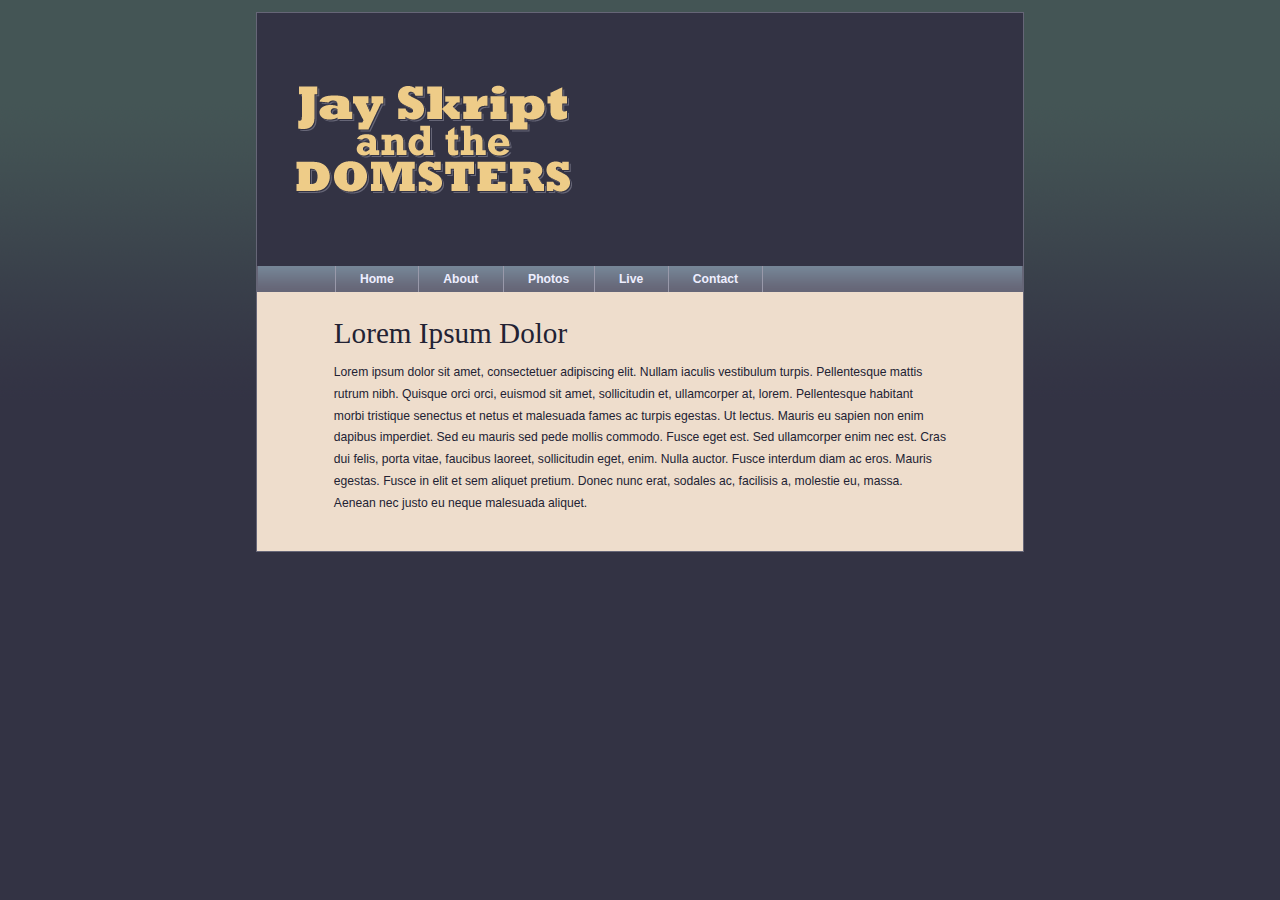
<file: Jay Skript and the Domsters/template.html>
<!DOCTYPE html>
<html>
	<head>
		<meta charset="utf-8" />
		<title>Jay Skript and the Domsters</title>
		<script src="js/modernizr.custom.80761.js"></script>
		<link rel="stylesheet" type="text/css" href="css/color.css"/>
		<link rel="stylesheet" type="text/css" href="css/layout.css"/>
		<link rel="stylesheet" type="text/css" href="css/typography.css"/>
	</head>
	<body>
		<!--头部文档，主要包含导航及其以上的内容-->
		<header>
			<img src="img/logo.gif" alt="Jay Skript and the Domsters"/>
			<nav>
				<ul>
					<li><a href="index.html">Home</a></li>
					<li><a href="about.html">About</a></li>
					<li><a href="photos.html">Photos</a></li>
					<li><a href="live.html">Live</a></li>
					<li><a href="contact.html">Contact</a></li>
				</ul>
			</nav>
		</header>
		<!--页面的主体部分-->
		<article>
			<h1>Lorem Ipsum Dolor</h1>
			<p>
				Lorem ipsum dolor sit amet, consectetuer adipiscing elit. Nullam iaculis vestibulum turpis. 
				Pellentesque mattis rutrum nibh. Quisque orci orci, euismod sit amet, sollicitudin et, ullamcorper at, lorem. 
				Pellentesque habitant morbi tristique senectus et netus et malesuada fames ac turpis egestas. Ut lectus. Mauris eu sapien non enim dapibus imperdiet. 
				Sed eu mauris sed pede mollis commodo. Fusce eget est. Sed ullamcorper enim nec est.
				Cras dui felis, porta vitae, faucibus laoreet, sollicitudin eget, enim. Nulla auctor. 
				Fusce interdum diam ac eros. Mauris egestas. Fusce in elit et sem aliquet pretium. 
				Donec nunc erat, sodales ac, facilisis a, molestie eu, massa. 
				Aenean nec justo eu neque malesuada aliquet.
			</p>
		</article>
	</body>
</html>
</file>
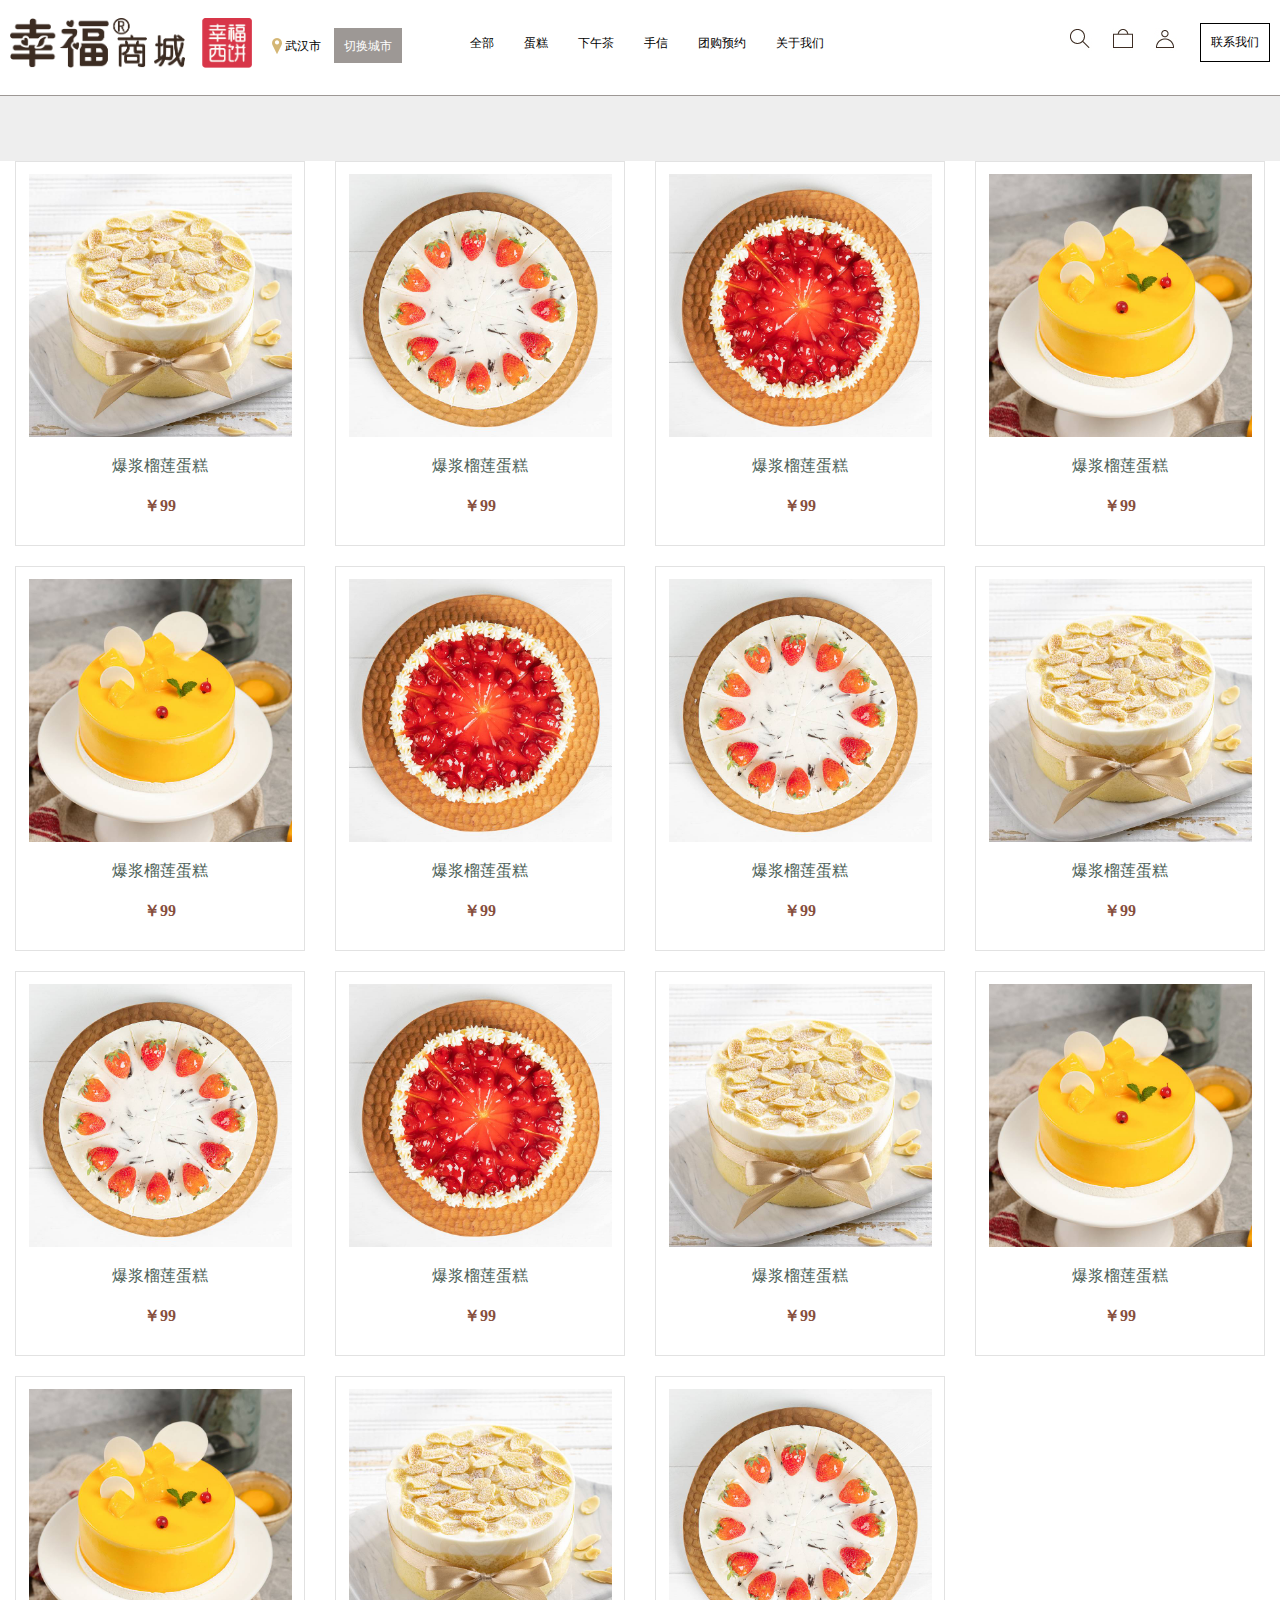
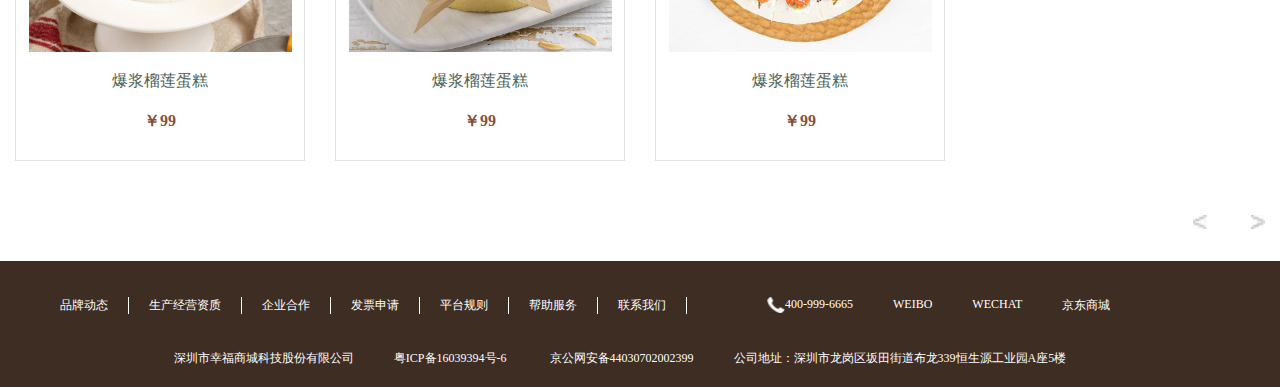
<file: 幸福西饼/details.html>
<!DOCTYPE html>
<html lang="en">
<head>
    <meta charset="UTF-8">
    <title>幸福西饼</title>
    <link rel="stylesheet" href="css/common.css">
    <link rel="stylesheet" href="css/details.css">
</head>
<body>
<header>
    <div class="hM clearfix">
        <div class="leftH clearfix">
            <a href="index.html"> <img src="img/logo_big01.png" alt="幸福西饼"></a>
            <div class="city">
                <img src="img/icon-address.png" alt="">
                <span class="span1">武汉市</span>
                <span class="changeCity"><a href="">切换城市</a></span>
            </div>
        </div>
        <div class="rightH clearfix">
            <ul class="clearfix">
                <li><a href="">全部</a></li>
                <li><a href="">蛋糕</a></li>
                <li><a href="">下午茶</a></li>
                <li><a href="">手信</a></li>
                <li><a href="">团购预约</a></li>
                <li><a href="">关于我们</a></li>
            </ul>
            <div class="rightBox">
                <img src="img/i-search.jpg" alt=""><img src="img/i-cart.jpg" alt=""><img src="img/i-user.jpg" alt="">
                <span><a href="">联系我们</a></span>
            </div>
        </div>
    </div>
</header>
<article class="clearfix">
    <ul class="clearfix">
        <li>
            <img src="img/cake1.jpg" alt=""><p>爆浆榴莲蛋糕</p><span>￥99</span>
        </li>
        <li>
            <img src="img/cake2.jpg" alt=""><p>爆浆榴莲蛋糕</p><span>￥99</span>
        </li>
        <li>
            <img src="img/cake3.jpg" alt=""><p>爆浆榴莲蛋糕</p><span>￥99</span>
        </li>
        <li>
            <img src="img/cake4.jpg" alt=""><p>爆浆榴莲蛋糕</p><span>￥99</span>
        </li>
    </ul>
    <ul class="clearfix">
        <li>
            <img src="img/cake4.jpg" alt=""><p>爆浆榴莲蛋糕</p><span>￥99</span>
        </li>
        <li>
            <img src="img/cake3.jpg" alt=""><p>爆浆榴莲蛋糕</p><span>￥99</span>
        </li>
        <li>
            <img src="img/cake2.jpg" alt=""><p>爆浆榴莲蛋糕</p><span>￥99</span>
        </li>
        <li>
            <img src="img/cake1.jpg" alt=""><p>爆浆榴莲蛋糕</p><span>￥99</span>
        </li>
    </ul>
    <ul class="clearfix">
        <li>
            <img src="img/cake2.jpg" alt=""><p>爆浆榴莲蛋糕</p><span>￥99</span>
        </li>
        <li>
            <img src="img/cake3.jpg" alt=""><p>爆浆榴莲蛋糕</p><span>￥99</span>
        </li>
        <li>
            <img src="img/cake1.jpg" alt=""><p>爆浆榴莲蛋糕</p><span>￥99</span>
        </li>
        <li>
            <img src="img/cake4.jpg" alt=""><p>爆浆榴莲蛋糕</p><span>￥99</span>
        </li>
    </ul>
    <ul class="clearfix">
        <li>
            <img src="img/cake4.jpg" alt=""><p>爆浆榴莲蛋糕</p><span>￥99</span>
        </li>
        <li>
            <img src="img/cake1.jpg" alt=""><p>爆浆榴莲蛋糕</p><span>￥99</span>
        </li>
        <li>
            <img src="img/cake2.jpg" alt=""><p>爆浆榴莲蛋糕</p><span>￥99</span>
        </li>
    </ul>
<div class="num">
    <img src="img/arrow_03.jpg" alt=""><span>1</span><img src="img/arrow_05.jpg" alt="">
</div>



</article>
<footer>
    <div class="ulBox">
        <ul class="clearfix">
            <li class="L1">品牌动态</li>
            <li class="L1">生产经营资质</li>
            <li class="L1">企业合作</li>
            <li class="L1">发票申请</li>
            <li class="L1">平台规则</li>
            <li class="L1">帮助服务</li>
            <li class="L1">联系我们</li>
            <li class="L2 L21"><img src="img/tel_03.jpg" alt="">400-999-6665</li>
            <li class="L2">WEIBO</li>
            <li class="L2">WECHAT</li>
            <li class="L2">京东商城</li>
        </ul>
        <p>
            <span>深圳市幸福商城科技股份有限公司</span><span>粤ICP备16039394号-6</span>
            <span>京公网安备44030702002399</span><span>公司地址：深圳市龙岗区坂田街道布龙339恒生源工业园A座5楼</span>
        </p>
    </div>
</footer>

</body>
</html>
</file>
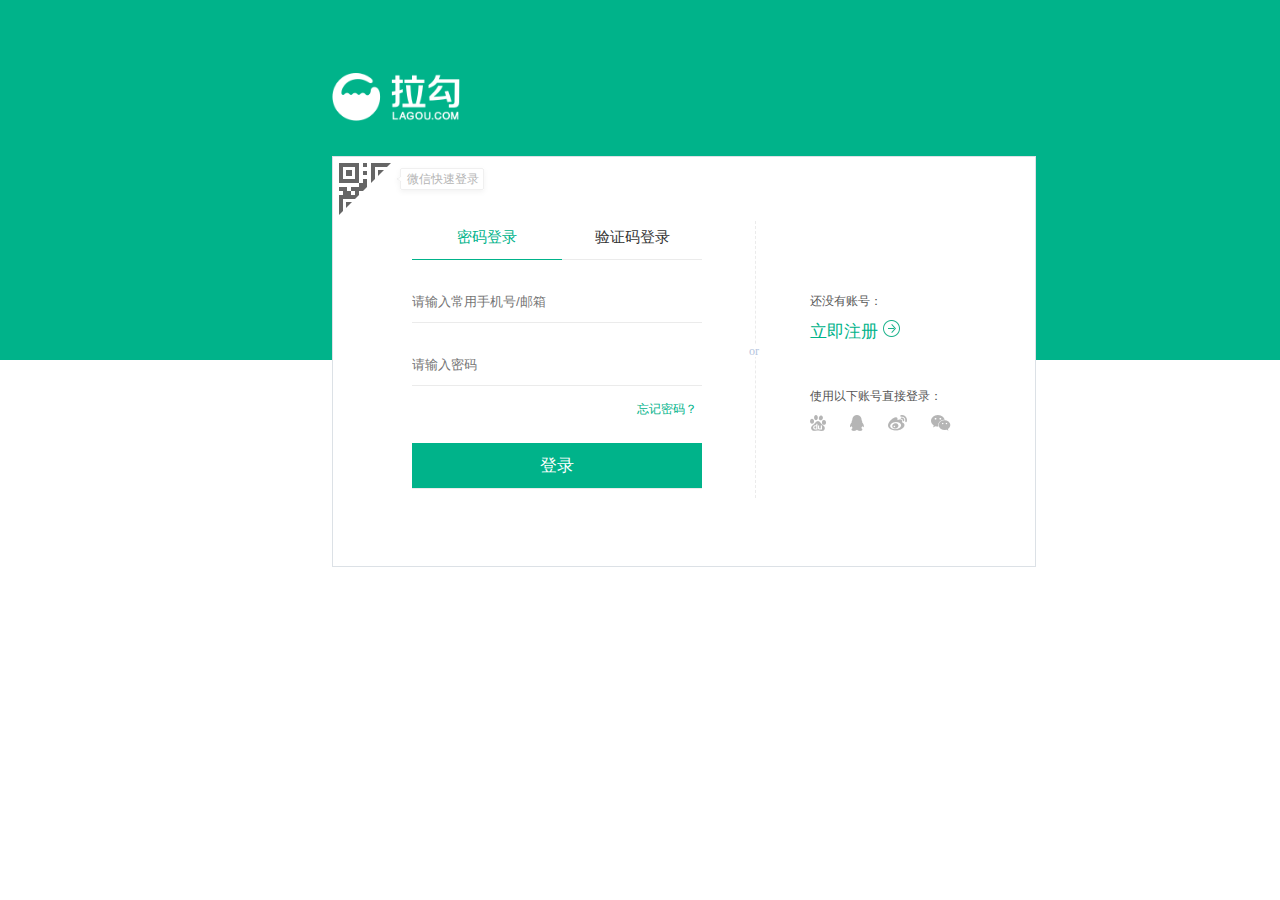
<file: 拉勾网/demo.html>
<!DOCTYPE html>
<html lang="en">
<head>
    <meta charset="UTF-8">
    <title>登录拉勾网</title>
    <link rel="stylesheet" href="css/demoStyle.css">
</head>
<body>
    <div class="loginPage">
        <div class="top"></div>
        <div class="con">
            <div class="imgBox">
                <img src="img2/logo.png" alt="">
            </div>
            <div class="conBox clearfix">
                <div class="conBoxTop clearfix">
                    <img class="floatL" src="img2/qrcode-normal.svg" alt="">
                    <img class="floatL" src="img2/wx-login.svg" alt="">
                </div>
                <div class="leftBox floatL clearfix">
                    <p class="txt1">密码登录</p><p class="txt2">验证码登录</p>
                    <input type="text" placeholder="请输入常用手机号/邮箱">
                    <input type="password" placeholder="请输入密码">
                    <p class="txt3 floatR">忘记密码？</p>
                    <input type="submit" value="登录">
                    <span class="or">or</span>
                </div>
                <div class="rightBox floatR">
                    <p>还没有账号：</p>
                    <p>立即注册  <img src="img2/icon-arrow-right.png"></p>
                    <p>使用以下账号直接登录：</p>
                    <img src="img2/icon-baidu.png" alt="">
                    <img src="img2/icon-tencent.png" alt="">
                    <img src="img2/icon-sina1.png" alt="">
                    <img src="img2/icon-wechat.png" alt="">

                </div>
            </div>
        </div>
    </div>
</body>
</html>
</file>
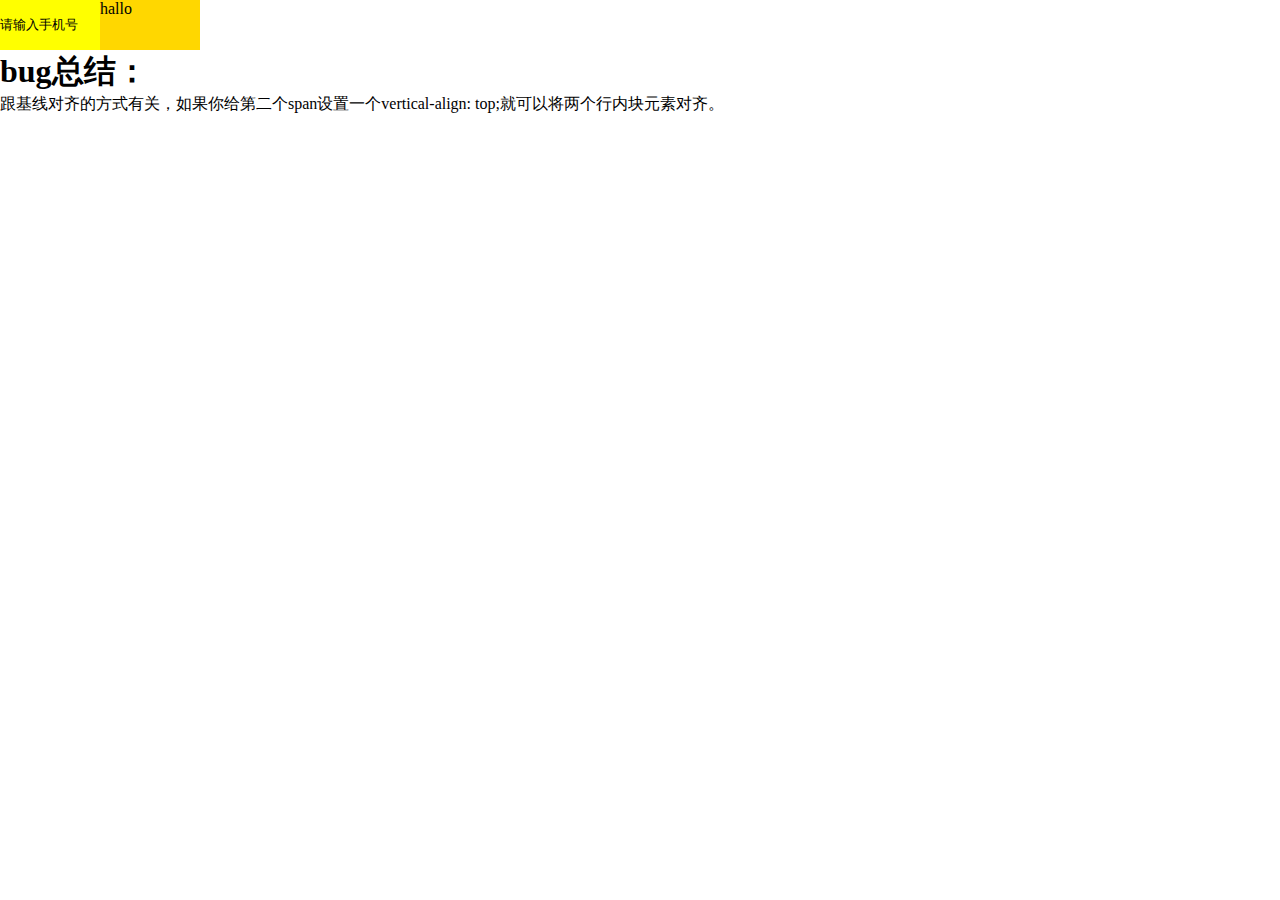
<file: 拉勾网/bug/BugInlineBlock.html>
<!DOCTYPE html>
<html>
	<head>
		<meta charset="utf-8" />
		<title>同一行内的两个行内块元素高度问题</title>
		<style type="text/css">
			*{
				margin: 0px;
				padding: 0px;
			}
			div input{
				height: 50px;
				width: 100px;
				background-color: yellow;
				border: 0px;
			}
			div span{
				display: inline-block;
				background-color: gold;
				height: 50px;
				width: 100px;
				vertical-align: top;
			}
		</style>
	</head>
	<body>
		<div>
			<input type="text" name="" id="" value="请输入手机号" /><span >
				hallo
			</span>
		</div>
		<h1>bug总结：</h1>
		<p>
			跟基线对齐的方式有关，如果你给第二个span设置一个vertical-align: top;就可以将两个行内块元素对齐。
		</p>
	</body>
</html>
</file>
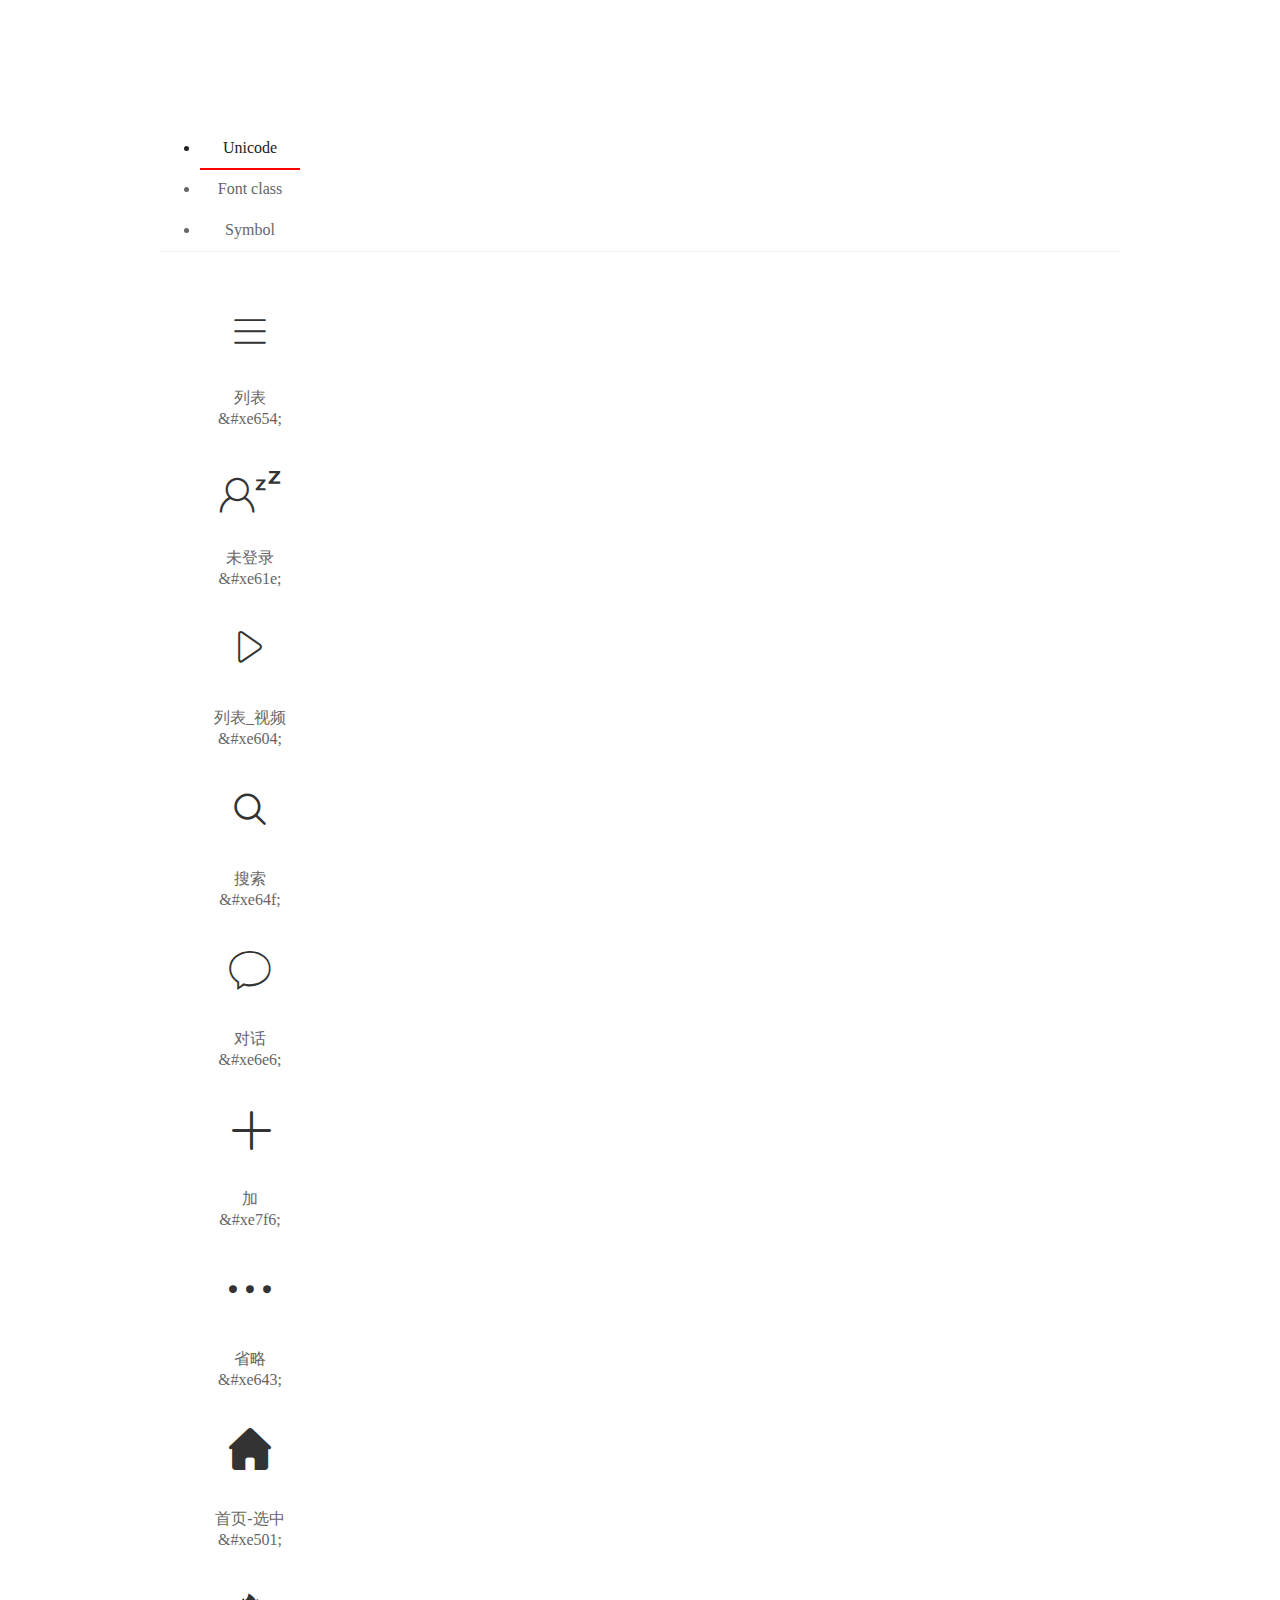
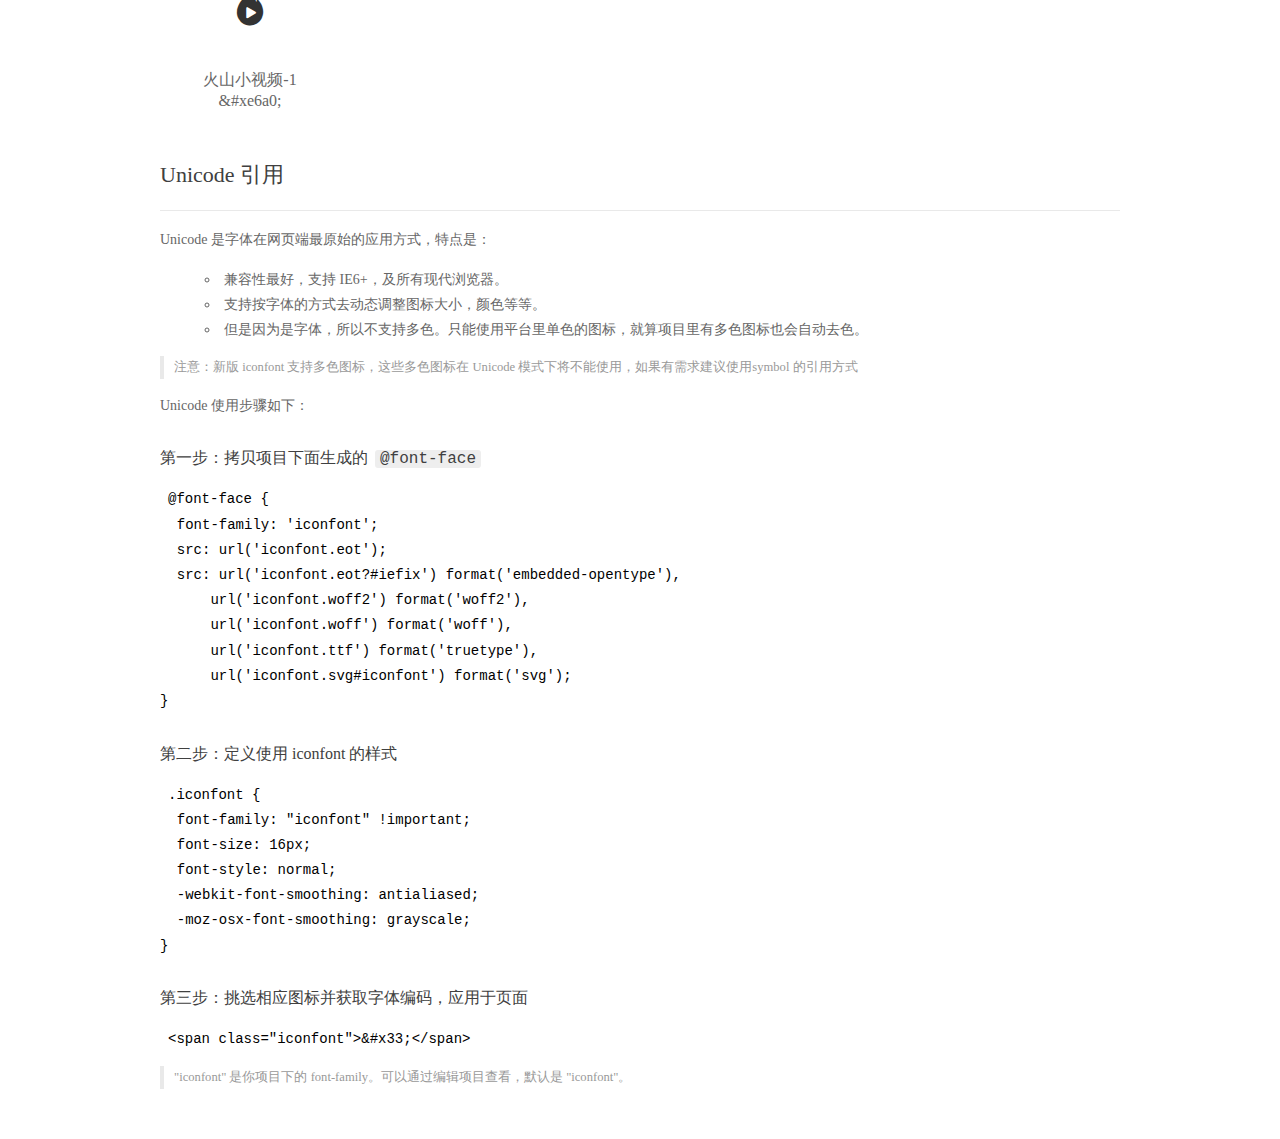
<file: 头条/css/font/demo_index.html>
<!DOCTYPE html>
<html>
<head>
  <meta charset="utf-8"/>
  <title>IconFont Demo</title>
  <link rel="shortcut icon" href="https://gtms04.alicdn.com/tps/i4/TB1_oz6GVXXXXaFXpXXJDFnIXXX-64-64.ico" type="image/x-icon"/>
  <link rel="stylesheet" href="https://g.alicdn.com/thx/cube/1.3.2/cube.min.css">
  <link rel="stylesheet" href="demo.css">
  <link rel="stylesheet" href="iconfont.css">
  <script src="iconfont.js"></script>
  <!-- jQuery -->
  <script src="https://a1.alicdn.com/oss/uploads/2018/12/26/7bfddb60-08e8-11e9-9b04-53e73bb6408b.js"></script>
  <!-- 代码高亮 -->
  <script src="https://a1.alicdn.com/oss/uploads/2018/12/26/a3f714d0-08e6-11e9-8a15-ebf944d7534c.js"></script>
</head>
<body>
  <div class="main">
    <h1 class="logo"><a href="https://www.iconfont.cn/" title="iconfont 首页" target="_blank">&#xe86b;</a></h1>
    <div class="nav-tabs">
      <ul id="tabs" class="dib-box">
        <li class="dib active"><span>Unicode</span></li>
        <li class="dib"><span>Font class</span></li>
        <li class="dib"><span>Symbol</span></li>
      </ul>
      
    </div>
    <div class="tab-container">
      <div class="content unicode" style="display: block;">
          <ul class="icon_lists dib-box">
          
            <li class="dib">
              <span class="icon iconfont">&#xe654;</span>
                <div class="name">列表</div>
                <div class="code-name">&amp;#xe654;</div>
              </li>
          
            <li class="dib">
              <span class="icon iconfont">&#xe61e;</span>
                <div class="name">未登录</div>
                <div class="code-name">&amp;#xe61e;</div>
              </li>
          
            <li class="dib">
              <span class="icon iconfont">&#xe604;</span>
                <div class="name">列表_视频</div>
                <div class="code-name">&amp;#xe604;</div>
              </li>
          
            <li class="dib">
              <span class="icon iconfont">&#xe64f;</span>
                <div class="name">搜索</div>
                <div class="code-name">&amp;#xe64f;</div>
              </li>
          
            <li class="dib">
              <span class="icon iconfont">&#xe6e6;</span>
                <div class="name">对话</div>
                <div class="code-name">&amp;#xe6e6;</div>
              </li>
          
            <li class="dib">
              <span class="icon iconfont">&#xe7f6;</span>
                <div class="name">加</div>
                <div class="code-name">&amp;#xe7f6;</div>
              </li>
          
            <li class="dib">
              <span class="icon iconfont">&#xe643;</span>
                <div class="name">省略</div>
                <div class="code-name">&amp;#xe643;</div>
              </li>
          
            <li class="dib">
              <span class="icon iconfont">&#xe501;</span>
                <div class="name">首页-选中</div>
                <div class="code-name">&amp;#xe501;</div>
              </li>
          
            <li class="dib">
              <span class="icon iconfont">&#xe6a0;</span>
                <div class="name">火山小视频-1</div>
                <div class="code-name">&amp;#xe6a0;</div>
              </li>
          
          </ul>
          <div class="article markdown">
          <h2 id="unicode-">Unicode 引用</h2>
          <hr>

          <p>Unicode 是字体在网页端最原始的应用方式，特点是：</p>
          <ul>
            <li>兼容性最好，支持 IE6+，及所有现代浏览器。</li>
            <li>支持按字体的方式去动态调整图标大小，颜色等等。</li>
            <li>但是因为是字体，所以不支持多色。只能使用平台里单色的图标，就算项目里有多色图标也会自动去色。</li>
          </ul>
          <blockquote>
            <p>注意：新版 iconfont 支持多色图标，这些多色图标在 Unicode 模式下将不能使用，如果有需求建议使用symbol 的引用方式</p>
          </blockquote>
          <p>Unicode 使用步骤如下：</p>
          <h3 id="-font-face">第一步：拷贝项目下面生成的 <code>@font-face</code></h3>
<pre><code class="language-css"
>@font-face {
  font-family: 'iconfont';
  src: url('iconfont.eot');
  src: url('iconfont.eot?#iefix') format('embedded-opentype'),
      url('iconfont.woff2') format('woff2'),
      url('iconfont.woff') format('woff'),
      url('iconfont.ttf') format('truetype'),
      url('iconfont.svg#iconfont') format('svg');
}
</code></pre>
          <h3 id="-iconfont-">第二步：定义使用 iconfont 的样式</h3>
<pre><code class="language-css"
>.iconfont {
  font-family: "iconfont" !important;
  font-size: 16px;
  font-style: normal;
  -webkit-font-smoothing: antialiased;
  -moz-osx-font-smoothing: grayscale;
}
</code></pre>
          <h3 id="-">第三步：挑选相应图标并获取字体编码，应用于页面</h3>
<pre>
<code class="language-html"
>&lt;span class="iconfont"&gt;&amp;#x33;&lt;/span&gt;
</code></pre>
          <blockquote>
            <p>"iconfont" 是你项目下的 font-family。可以通过编辑项目查看，默认是 "iconfont"。</p>
          </blockquote>
          </div>
      </div>
      <div class="content font-class">
        <ul class="icon_lists dib-box">
          
          <li class="dib">
            <span class="icon iconfont icon-liebiao"></span>
            <div class="name">
              列表
            </div>
            <div class="code-name">.icon-liebiao
            </div>
          </li>
          
          <li class="dib">
            <span class="icon iconfont icon-weidenglu"></span>
            <div class="name">
              未登录
            </div>
            <div class="code-name">.icon-weidenglu
            </div>
          </li>
          
          <li class="dib">
            <span class="icon iconfont icon-ztlistshipin"></span>
            <div class="name">
              列表_视频
            </div>
            <div class="code-name">.icon-ztlistshipin
            </div>
          </li>
          
          <li class="dib">
            <span class="icon iconfont icon-sousuo"></span>
            <div class="name">
              搜索
            </div>
            <div class="code-name">.icon-sousuo
            </div>
          </li>
          
          <li class="dib">
            <span class="icon iconfont icon-duihua"></span>
            <div class="name">
              对话
            </div>
            <div class="code-name">.icon-duihua
            </div>
          </li>
          
          <li class="dib">
            <span class="icon iconfont icon-jia"></span>
            <div class="name">
              加
            </div>
            <div class="code-name">.icon-jia
            </div>
          </li>
          
          <li class="dib">
            <span class="icon iconfont icon-shenglve"></span>
            <div class="name">
              省略
            </div>
            <div class="code-name">.icon-shenglve
            </div>
          </li>
          
          <li class="dib">
            <span class="icon iconfont icon-index"></span>
            <div class="name">
              首页-选中
            </div>
            <div class="code-name">.icon-index
            </div>
          </li>
          
          <li class="dib">
            <span class="icon iconfont icon-huoshanxiaoshipin-"></span>
            <div class="name">
              火山小视频-1
            </div>
            <div class="code-name">.icon-huoshanxiaoshipin-
            </div>
          </li>
          
        </ul>
        <div class="article markdown">
        <h2 id="font-class-">font-class 引用</h2>
        <hr>

        <p>font-class 是 Unicode 使用方式的一种变种，主要是解决 Unicode 书写不直观，语意不明确的问题。</p>
        <p>与 Unicode 使用方式相比，具有如下特点：</p>
        <ul>
          <li>兼容性良好，支持 IE8+，及所有现代浏览器。</li>
          <li>相比于 Unicode 语意明确，书写更直观。可以很容易分辨这个 icon 是什么。</li>
          <li>因为使用 class 来定义图标，所以当要替换图标时，只需要修改 class 里面的 Unicode 引用。</li>
          <li>不过因为本质上还是使用的字体，所以多色图标还是不支持的。</li>
        </ul>
        <p>使用步骤如下：</p>
        <h3 id="-fontclass-">第一步：引入项目下面生成的 fontclass 代码：</h3>
<pre><code class="language-html">&lt;link rel="stylesheet" href="./iconfont.css"&gt;
</code></pre>
        <h3 id="-">第二步：挑选相应图标并获取类名，应用于页面：</h3>
<pre><code class="language-html">&lt;span class="iconfont icon-xxx"&gt;&lt;/span&gt;
</code></pre>
        <blockquote>
          <p>"
            iconfont" 是你项目下的 font-family。可以通过编辑项目查看，默认是 "iconfont"。</p>
        </blockquote>
      </div>
      </div>
      <div class="content symbol">
          <ul class="icon_lists dib-box">
          
            <li class="dib">
                <svg class="icon svg-icon" aria-hidden="true">
                  <use xlink:href="#icon-liebiao"></use>
                </svg>
                <div class="name">列表</div>
                <div class="code-name">#icon-liebiao</div>
            </li>
          
            <li class="dib">
                <svg class="icon svg-icon" aria-hidden="true">
                  <use xlink:href="#icon-weidenglu"></use>
                </svg>
                <div class="name">未登录</div>
                <div class="code-name">#icon-weidenglu</div>
            </li>
          
            <li class="dib">
                <svg class="icon svg-icon" aria-hidden="true">
                  <use xlink:href="#icon-ztlistshipin"></use>
                </svg>
                <div class="name">列表_视频</div>
                <div class="code-name">#icon-ztlistshipin</div>
            </li>
          
            <li class="dib">
                <svg class="icon svg-icon" aria-hidden="true">
                  <use xlink:href="#icon-sousuo"></use>
                </svg>
                <div class="name">搜索</div>
                <div class="code-name">#icon-sousuo</div>
            </li>
          
            <li class="dib">
                <svg class="icon svg-icon" aria-hidden="true">
                  <use xlink:href="#icon-duihua"></use>
                </svg>
                <div class="name">对话</div>
                <div class="code-name">#icon-duihua</div>
            </li>
          
            <li class="dib">
                <svg class="icon svg-icon" aria-hidden="true">
                  <use xlink:href="#icon-jia"></use>
                </svg>
                <div class="name">加</div>
                <div class="code-name">#icon-jia</div>
            </li>
          
            <li class="dib">
                <svg class="icon svg-icon" aria-hidden="true">
                  <use xlink:href="#icon-shenglve"></use>
                </svg>
                <div class="name">省略</div>
                <div class="code-name">#icon-shenglve</div>
            </li>
          
            <li class="dib">
                <svg class="icon svg-icon" aria-hidden="true">
                  <use xlink:href="#icon-index"></use>
                </svg>
                <div class="name">首页-选中</div>
                <div class="code-name">#icon-index</div>
            </li>
          
            <li class="dib">
                <svg class="icon svg-icon" aria-hidden="true">
                  <use xlink:href="#icon-huoshanxiaoshipin-"></use>
                </svg>
                <div class="name">火山小视频-1</div>
                <div class="code-name">#icon-huoshanxiaoshipin-</div>
            </li>
          
          </ul>
          <div class="article markdown">
          <h2 id="symbol-">Symbol 引用</h2>
          <hr>

          <p>这是一种全新的使用方式，应该说这才是未来的主流，也是平台目前推荐的用法。相关介绍可以参考这篇<a href="">文章</a>
            这种用法其实是做了一个 SVG 的集合，与另外两种相比具有如下特点：</p>
          <ul>
            <li>支持多色图标了，不再受单色限制。</li>
            <li>通过一些技巧，支持像字体那样，通过 <code>font-size</code>, <code>color</code> 来调整样式。</li>
            <li>兼容性较差，支持 IE9+，及现代浏览器。</li>
            <li>浏览器渲染 SVG 的性能一般，还不如 png。</li>
          </ul>
          <p>使用步骤如下：</p>
          <h3 id="-symbol-">第一步：引入项目下面生成的 symbol 代码：</h3>
<pre><code class="language-html">&lt;script src="./iconfont.js"&gt;&lt;/script&gt;
</code></pre>
          <h3 id="-css-">第二步：加入通用 CSS 代码（引入一次就行）：</h3>
<pre><code class="language-html">&lt;style&gt;
.icon {
  width: 1em;
  height: 1em;
  vertical-align: -0.15em;
  fill: currentColor;
  overflow: hidden;
}
&lt;/style&gt;
</code></pre>
          <h3 id="-">第三步：挑选相应图标并获取类名，应用于页面：</h3>
<pre><code class="language-html">&lt;svg class="icon" aria-hidden="true"&gt;
  &lt;use xlink:href="#icon-xxx"&gt;&lt;/use&gt;
&lt;/svg&gt;
</code></pre>
          </div>
      </div>

    </div>
  </div>
  <script>
  $(document).ready(function () {
      $('.tab-container .content:first').show()

      $('#tabs li').click(function (e) {
        var tabContent = $('.tab-container .content')
        var index = $(this).index()

        if ($(this).hasClass('active')) {
          return
        } else {
          $('#tabs li').removeClass('active')
          $(this).addClass('active')

          tabContent.hide().eq(index).fadeIn()
        }
      })
    })
  </script>
</body>
</html>
</file>
<file: Jay Skript and the Domsters/css/color.css>
body{
	color: #fb5;
	background-color: #334;
}
a:link{
	color: #445;
	background-color: #eb6;
}
a:visited{
	color: #345;
	background-color: #eb6;
}
a:hover{
	color: #667;
	background-color: #fb5;
}
a:active{
	color: #778;
	background-color: #ec8;
}
header{
	color: #ec8;
	background-color: #334;
	border-color: #667;
}
header nav{
	color: #455;
	background-color: #789;
	border-color: #667;
}
header nav ul{
	border-color: #99a;
}
article{
	color: #223;
	background-color: #edc;
	border-color: #667;
}
header nav a:link,header nav a:visited{
	color: #eef;
	background-color: transparent;
	border-color: #99a;
}
header nav a:hover{
	color: #445;
	background-color: #eb6;
}
header nav a:active{
	color: #667;
	background-color: #ec8;
}
article img{
	border-color: #ba9;
	outline-color: #dcb;
}
#imagegallery a{
	background-color:transparent;
}
header nav a.here:link,header nav a.here:visited,header nav a.here:hover,header nav a.here:active{
	color: #eef;
	background-color: #799;
}
th{
	color: #edc;
	background-color: #455;
}
tr td{
	color: #223;
	background-color:#EEBB66;
}
tr.odd td{
	color: #223;
	background-color: #ec8;
}
tr.highlight td{
	color: #223;
	background-color: #cba;
}
input .placeholder{
	color: gray;
}
</file>
<file: Jay Skript and the Domsters/css/layout.css>
/*只有内边距padding*/
*{
	padding: 0;
	margin: 0;
}
section,header,article,nav{
	display: block;
}
body{
	margin: 1em 20%;
	background-image: url(../img/background.gif);
	background-attachment: fixed;
	background-position: top left;
	background-repeat: repeat-x;
	max-width: 80em;
}
header{
	/*background-image: url(../img/guitarist.gif);*/
	background-repeat: no-repeat;
	background-position: top right;
	border-width: 0.1em;
	border-style: solid;
	border-bottom-width: 0; 
}
header nav{
	background-image: url(../img/navbar.gif);
	background-repeat: repeat-x;
	background-position: bottom left;
	border-width: 0.1em; 
	border-style: solid;
	border-bottom-width: 0;
	border-top-width: 0;
	padding-left: 10%;
}
header nav ul{
	width: 100%;
	overflow: hidden;
	border-left-width: .1em;
	border-left-style: solid;
}
header nav li{
	display: inline;
}
header nav li a{
	display: block;
	float: left;
	padding: .5em 2em;
	border-right: .1em solid;
}
article{
	border-width: .1em;
	border-style: solid;
	border-top-width: 0;
	padding: 2em 10%;
	line-height: 1.8em;
}
article img{
	border-width: .1em;
	border-style: solid;
	outline-width: .1em;
	outline-style: solid;
}
#home header{
	background-image: url(../img/guitarist.gif);
}
#about header{
	background-image: url(../img/lineup.gif);
}
#photos header{
	background-image: url(../img/basshead.gif);
}
#live header{
	background-image: url(../img/bassist.gif);
}
#contact header{
	background-image: url(../img/drummer.gif);
}
#slideshow{
	width: 150px;
	height: 150px;
	position: relative;
	overflow: hidden;
}
#preview{
	position: absolute;
	border-width: 0;
	outline-width: 0;
}
#frame{
	position: absolute;
	top: 0;
	left: 0;
	z-index: 99;
	border-width: 0;
}
#imagegallery li{
	display:inline;
}
td{
	padding: .5em 3em;
}
dl{
	overflow: hidden;
}
dt{
	float: left;
}
dd{
	float: left;
}
label{
	display: block;
}
fieldset{
	border: 0;
}
</file>
<file: Jay Skript and the Domsters/css/typography.css>
/*只有外边距margin*/
body{
	font-size: 76%;
	font-family: helvetica,arial,sans-serif;
}
body *{
	font-size: 1em;
}
a{
	font-weight: bold;
	text-decoration: none;
}
header nav {
	font-family: "lucida grande",helvetica,arial,sans-serif;
}
header nav a{
	text-decoration: none;
	font-weight: bold;
}
article{
	line-height: 1.8em;
}
article p{
	margin:1em 0;
}
h1{
	font-family: georgia,"times new roman",sans-serif;
	font: 2.4em normal;
}
h2{
	font-family: georgia,"times new roman",sans-serif;
	font: 1.8em normal;
	margin-top: 1em;
}
h3{
	font-family: georgia,"times new roman",sans-serif;
	font: 1.4em normal;
	margin-top: 1em;
}
#imagegallery li{
	list-style-type: none;
}
textarea{
	font-family: helvetica,arial,sans-serif;
}
dt{
	margin-right: 1em;
}
dd{
	margin-right: 3em;
}
</file>
<file: polo/css/page-index.css>
body{
	background: url(../img/body-bg.png) repeat-x;
	/*加一个调试用的高度值*/
	/*height: 3000px;*/
}
/*清除高度塌陷问题*/
.clearfix:before,.clearfix:after{
	content: "";
	display: table;
	clear: both;
}
.clearfix{
	zoom: 1;
}

/*一个元素的宽度和居中*/
.w{
	width: 940px;
	margin: 0 auto;
}
.header{
	/*background-color: #bfa;*/
	padding-top: 37px;
	padding-bottom: 46px;
}
.logo{
	/*float: left;*/
	margin-left: 15px;
}
.nav{
	float: right;
	margin-top: 22px;
}
.nav li{
	float: left;
	padding: 0 10px 8px;
	border-left: 1px dotted #d6d6d6;
}
.nav a{
	color: #666;
	font: bold 14px Georgia ;
	text-decoration: none;
}
/*鼠标移入的效果不可以擅自添加，有可能客户根本就是不需要的*/
.nav a:hover{
	color: #a1a1a1;
	text-decoration: underline;
}
/*注意chrome中最小只支持12px的文字*/
.nav p{
	color: #b7b7b7;
	font: 11px Tahoma;
}


.banner{
	position: relative;
	height: 356px;
	background: url(../img/banner-bg.png) no-repeat bottom center;
	
}
.pointerDiv{
	position: absolute;
	top: 314px;
	left: 15px;
}
.pointerDiv a{
	/*display: inline-block;*/
	float: left;
	margin-left: 4px;
	/*background-color: red;*/
	width: 17px;
	height: 17px;
	background: url(../img/pointer.png);
}
.pointerDiv .active,.pointerDiv a:hover{
	background: url(../img/pointer-active.png) no-repeat;
}
.content{
	/*background-color: red;*/
}

.content h1{
	text-align: center;
	font: bold 24px georgia;
	padding-top: 6px;
	background: url(../img/line.png) no-repeat bottom center;
	padding-bottom: 20px;
	margin-bottom: 38px;
	
}
.content .pl,.content .cs, .content .uc,.contact .sc, .contact .co,.contact .nu{
	/*高度：调试用*/
	/*height: 100px;*/
	width: 300px;
	/*background-color: yellow;*/
	float: left;
}
.content .cs,.contact .co{
	margin: 0 20px;
}
.content h2{
	color: #11719e;
	font: 21px georgia;
}
.content .p1{
	color: #8c8c8c;
	font: 12px Helvetica;
}
.content .imgDiv{
	/*这个地方设置成300px也是可以的，不清楚老师为什么要设置成299px*/
	width: 299px;
	height: 190px;
	background: url(../img/img-bg.png) no-repeat;
	margin: 16px 0 10px;
	text-align: center;
	padding-top: 12px;
}
.content .p2{
	height: 92px;
	color: #3e3e3e;
	font: 13px Helvetica;
	word-spacing: 2px;
}
/*设置按钮样式*/
.content .lm{
	display: block;
	width: 163px;
	height: 40px;
	background: url(../img/anniu-bg.png) no-repeat;
	text-decoration: none;
	color: #016999;
	font: 12px/40px helvetica;
	text-indent: 1em;
	margin-bottom: 35px;
}
.contact{
	background: url(../img/line.png) no-repeat top center;
}
/*设置联系栏的颜色和高度，调试用的*/
/*.contact .sc, .contact .co,.contact .nu{
	height: 500px;
	background-color: yellow;
}*/
.contact .txt{
	width: 276px;
	height: 33px;
	line-height: 33px;
	background: url(../img/input.png) no-repeat;
	/*单独为IE6设置一个背景不随元素滚动*/
	_background-attachment:fixed;
	border: none;
	padding: 0PX 10PX;
	margin: 0px 0px 16px;
	
}
/*文本域*/
.contact .tarea{
	width: 276px;
	height: 114px;
	background: url(../img/tarea.png) no-repeat;
	/*单独为IE6设置一个背景不随元素滚动*/
	_background-attachment:fixed;
	border: none;
	/*去除滚动条*/
	overflow: auto;
	/*设置文本域不能调整大小*/
	resize: none;
	margin: 0;
	padding: 10px;
}
.contact .btn{
	width: 163px;
	height: 32px;
	background:url(../img/sprite.png) no-repeat ;
	border: none;
	margin-top: 11px;
	margin-bottom: 23px;
	/*设置字体相关的样式*/
	color: white;
	font: 13px georgia;
	text-align: left;
	text-indent: 1em;
	/*cursor用于设置鼠标指针的样式*/
	cursor: pointer;
}
.nu .btn{
	_margin-left: -1em;
}
.contact h2{
	color: #444444;
	font: 18px/1 georgia;
	/*设置下边框*/
	border-bottom: 1px dotted #d3d3d3;
	padding: 44px 0px 10px;
	margin-bottom: 15px;
}
.sc .p1{
	color: #444;
	font: 12px/1 helvetica;
}
.sc .icon{
	/*设置字体大小为零，去除空格*/
	font-size: 0px;
	margin-top: 4px;
}
.sc .icon a{
	margin-right: 6px ;
}
.sc .nl{
	font: bold 18px/1 "gill sans mt";
	padding: 34px 0px 10px;
}
.sc .txt{
	margin-top: 15px;
	/*为IE6设置一个上外边距*/
	_margin-top:18px;
	margin-bottom: 0;
}
.nu p{
	color: #444;
	font: 12px/1 helvetica;
	height: 58px;
	_height: 60px;
	border-bottom: 1px dotted #D3D3D3;
	margin-bottom: 14px;
	padding-bottom: 9px;
}
.nu .no-margin{
	margin-bottom: 0px;
}
.nu img{
	float: left;
	margin-right: 8px;
}
/*设置底部*/
.footer{
	height: 173px;
	background: #333333;
	border-top: 10px solid #4c4c4c;
}
.footer .w{
	/*margin: 18px 23px 0px 8px;*/
	padding-top: 18px;
	/*调试用的颜色*/
	/*background-color: yellow;*/
}
.footer p{
	margin-left:8px ;
	margin-right: 23px;
	margin-bottom: 6px;
}
.footer a,.footer p{
	color: #999;
	font: 11px helvetica;
	text-decoration: none;
}
.footer a:hover{
	color: #cacaca;
	text-decoration: underline;
}
.footer .copy{
	float: right;
	/*处理IE6的双倍边距bug问题*/
	display: inline;
}
</file>
<file: 头条/css/common.css>
html,body{
    height: 100%;
}
body{
    display: flex;
    flex-direction: column;//查一下意思
}
article{
    flex: 1;
    overflow-y: auto;
    /*background-color: greenyellow;*/
    margin-top: 0.3rem;
    padding: 0 0.2rem;
}



header{
    height: 1.59rem;
    border-bottom: 1px solid #f1f1f1;
}
header .search{
    height: 0.73rem;
    background-color: #c34943;
    padding: 11px 27px;
}
header .search .searchCon{
    background-color: white;
    height: 100%;
    /*overflow: hidden;*/
    line-height: 0.8rem;
    border-radius: 0.06rem;
}
header .search .searchCon i{
   font-size: 0.27rem;
    float: left;
    margin-left: 0.2rem;
    margin-right: 0.04rem;
}
header .search .searchCon span{
    display: inline-block;
    font-size: 0.27rem;
    width: 6rem;
    color: #1a1a1a;
    white-space: nowrap;
    overflow: hidden;
    text-overflow: ellipsis;
}
header .head_nav{
    position: relative;
}
header .head_nav .nav_list{
    overflow-x: auto;
}
header .head_nav .nav_list ul{
    width: 140%;
    /*overflow-x: auto;*/
}
header .head_nav .nav_list ul li{
    float: left;
    padding: 0 0.19rem;
    line-height: 0.64rem;
    font-size: 0.28rem;
}
header .head_nav .nav_list ul li a{
    color: #1b1b1b;
}
header .head_nav .nav_list ul li .redTxt{
    color: red;
}

header .head_nav .lists_icon{
    position: absolute;
    width: 0.74rem;
    height: 0.64rem;
    top: 0;
    right: 0;
    background-color: white;
    text-align: center;
}
header .head_nav .lists_icon .icon-liebiao{
    font-size: 0.3rem;
    color: #3d3d3d;
    /*text-align: center;*/
    line-height: 0.64rem;
}






footer{
    height: 0.79rem;
    border-top: 1px solid #E2E2E2;
    background-color: #f7f7f7;
}
footer ul{
    display: flex;
    width: 100%;
    height: 100%;
}
footer ul li{
    /*float: left;*/
    flex: 1;
    height: 100%;
    /*padding: 0.15rem 0.43rem;*/
    /*background-color: pink;*/

}
/*footer ul li:nth-of-type(5){*/
/*    margin-right: 0;*/
/*}*/
footer ul li a{
    height:100%;
    display: flex;
    flex-direction: column;
    justify-content: center;
    align-items: center;
}
footer ul li a .iconfont{
    font-size: 0.36rem;
    /*color: #f95959;*/
    line-height: 1;
}
footer ul li a span{
    font-size: 0.16rem;
    line-height: 1;
    margin-top: 0.06rem;
}
</file>
<file: 头条/css/font/iconfont.css>
@font-face {font-family: "iconfont";
  src: url('iconfont.eot?t=1565925431231'); /* IE9 */
  src: url('iconfont.eot?t=1565925431231#iefix') format('embedded-opentype'), /* IE6-IE8 */
  url('[data-uri]') format('woff2'),
  url('iconfont.woff?t=1565925431231') format('woff'),
  url('iconfont.ttf?t=1565925431231') format('truetype'), /* chrome, firefox, opera, Safari, Android, iOS 4.2+ */
  url('iconfont.svg?t=1565925431231#iconfont') format('svg'); /* iOS 4.1- */
}

.iconfont {
  font-family: "iconfont" !important;
  font-size: 16px;
  font-style: normal;
  -webkit-font-smoothing: antialiased;
  -moz-osx-font-smoothing: grayscale;
}

.icon-liebiao:before {
  content: "\e654";
}

.icon-weidenglu:before {
  content: "\e61e";
}

.icon-ztlistshipin:before {
  content: "\e604";
}

.icon-sousuo:before {
  content: "\e64f";
}

.icon-duihua:before {
  content: "\e6e6";
}

.icon-jia:before {
  content: "\e7f6";
}

.icon-shenglve:before {
  content: "\e643";
}

.icon-index:before {
  content: "\e501";
}

.icon-huoshanxiaoshipin-:before {
  content: "\e6a0";
}
</file>
<file: 头条/css/article.css>
article div{
    padding-bottom: 0.25rem;
    border-bottom: 1px solid #666666;
}
article div>p{
    font-size: 0.37rem;
    margin-bottom: 0.1rem;
}
article div .firstImg{
    width: 100%;
    margin-bottom: 0.2rem;
}
article div .hot{
    float: left;
    margin-right: 0.1rem;
}
article div span{
    font-size: 0.22rem;
    margin-right: 0.5rem;
}
article div .err{
    float: right;
}
</file>
<file: 幸福西饼/css/common.css>
body,h1,h2,h3,h4,h5,h6,p,ul,li,ol,dl,dd,fieldset,legend,button,input,textarea,th,td{padding:0;margin:0;}
html{font-family:"微软雅黑";font-size:12px;background-color:#eeeeee;}
li{list-style:none;}
a{text-decoration:none;}
img{vertical-align:top;border:0;}
input,select,button,textarea{outline:none;}
textarea{resize:none;}
input[type="button"],input[type="submit"],input[type="file"] {cursor:pointer;} 
input::-webkit-input-placeholder{ /* WebKit browsers */color: #ddd; } 
input:-moz-placeholder{ /* Mozilla Firefox 4 to 18 */ color: #ddd; } 
input::-moz-placeholder{ /* Mozilla Firefox 19+ */ color: #ddd; } 
input:-ms-input-placeholder{ /* Internet Explorer 10+ */ color: #ddd; }
.clearfix:after, .clearfix:before{
    content: "";
    display: table;
    clear: both;
}
.clearfix{
    zoom: 1;
}
</file>
<file: 幸福西饼/css/indexStyle.css>
/*设置header的样式*/
header{
    height: 77px;
    padding-top: 18px;
    background-color: white;
    border-bottom: 1px solid #9D9895;
}
header .hM{
    width: 1260px;
    height: 50px;
    margin: 0 auto;
    /*background-color: gold;*/
}
header .hM .leftH{
    float: left;
    width: 392px;
    margin-right: 66px;
    /*background-color: green;*/
}
header .hM .leftH a img{
    height: 50px;
}
header .hM .leftH .city{
    float: right;
    margin-top: 10px;
    margin-bottom: 10px;
    /*background-color: red;*/
}
header .hM .leftH .city img{
    margin-top: 10px;
}
header .hM .leftH .city .span1{
    margin-right: 10px;
}
header .hM .leftH .city .changeCity a{
    display: inline-block;
    padding: 10px 10px 0px 10px;
    height: 25px;
    color: white;
    text-decoration: none;
    /*width: 60px;*/
    background-color: #9D9895;
}
header .hM .rightH{
    float: right;
    width: 800px;
    /*background-color: greenyellow;*/
}
header .hM .rightH ul{
    float: left;
    padding: 17px 0px;
}
header .hM .rightH ul li{
    float: left;
    margin-right: 30px;
}
header .hM .rightH ul li>a{
    color: black;
    text-decoration: none;
}
header .hM .rightH .rightBox{
    float: right;
    /*background-color: orange;*/
}
header .hM .rightH .rightBox img{
    margin-top: 10px;
    margin-right:20px;
}
header .hM .rightH .rightBox span a{
    display: inline-block;
    border: 1px solid black;
    margin-top: 5px;
    padding: 10px;
    text-decoration: none;
    color: #000000;
}
/*设置article的样式*/
article{
    /*height: 600px;*/
    /*background-color: yellow;*/
}
article .ad{
    width: 100%;
}
article>div{
    width: 33%;
    float: left;
    height: 478px;
    background-color: #EEE2C8;
}
article .box2{
    width: 34%;
    background-color: #DDC69D;
}
article>div{
    text-align: center;
}
article div img{
    display: block;
    margin: 87px auto 60px;

}
article div h3{
    display: inline-block;
    border-bottom: 1px solid #000;
    padding-bottom: 10px;
    margin-bottom: 20px;

}
/*article .box2 h3{*/
/*    margin-left: 40%;*/
/*}*/
/*article .box3 h3 {*/
/*    margin-left: 35%;*/

article div p{
    text-align: center;
}
/*article .box1 span{*/
/*    margin-left: 25%;*/
/*}*/
/*article .box2 span{margin-left: 20%;}*/
/*article .box3 span{margin-left: 28%;}*/

/*开始设置footer的样式*/
footer{
    height: 126px;
    background-color: #3E2D23;
    padding-top: 36px;
    box-sizing: border-box;
}
footer .ulBox{
    width: 1200px;
    margin: 0 auto;
}
footer .ulBox ul{
    margin-bottom: 36px;
}
footer ul li{
    float: left;
    color: white;
}
footer ul .L1{
    padding: 0 20px;
    border-right: 1px solid white;
}
footer ul .L2{
    margin-right: 40px;
}
footer ul .L21{
    margin-left: 80px;
}
footer .ulBox p{
    text-align: center;
}
footer .ulBox p span{
    color: #ffffff;
    margin-right: 40px;
}
</file>
<file: 拉勾网/css/style.css>
/*清除默认样式*/
*{
    margin: 0;
    padding: 0;
}
input{border: none;}
a{text-decoration: none;}
li{list-style: none;}
/*便于测试*/
/*body{*/
/*    height: 20000px;*/
/*}*/
/*便于测试*/
/*便于测试中的所有代码，在页面完成后都需要全部删除*/


/*解决高度塌陷问题*/
.clearfix:before,.clearfix:after{
    content: ' ';
    display: table;
    clear: both;
}
.clearfix{
    zoom: 1;
}
/*设置通用样式*/
.main{
    width: 1210px;
    margin: 0 auto ;
    /*background-color: pink;*/
}
/*调试样式，每一部分设计完成后将这个class标签替换为main*/
.test{
    width: 1210px;
    margin: 0 auto ;
    background-color: pink;
}
.floatL{float: left;}
.floatR{float: right;}
/*设置header样式*/
.header{
    height: 160px;
}
/*设置header上半部分的样式*/
.header .top_con{
    /*height: 40px;*/
    background-color: #32373e;
}
.header .top_con .topConMid{
    height: 40px;
}
.header .top_con .topConMid .topConMidLeft{
    height: 40px;
    width: 600px;
    /*background-color: yellow;*/
}
.header .top_con .topConMid .topConMidLeft a{
    text-decoration: none;

}
.header .top_con .topConMid .topConMidLeft .left1 .aTxt1{
    font-size: 21px;
    font-weight: bold;
    color: #00b38a;
    line-height: 40px;
    margin-left: 7px;
    margin-right: 32px;
}
.header .top_con .topConMid .topConMidLeft .left1 .aTxt2{
    color: #00b38a;
    font-size: 12px;
    line-height: 40px;
    margin-right: 13px;
    font-weight: bold;
}
.header .top_con .topConMid .topConMidLeft .left1 .aTxt3{
    font-size: 12px;
    color: #afb5c0;
    line-height: 40px;
    margin-right: 35px;
}
.header .top_con .topConMid .topConMidLeft .left2 li{
    list-style: none;
    float: left;
    width: 70px;
    text-align: center;
    line-height: 40px;
    font-size: 12px;
    /*color: #afb5c0;*/
}
.header .top_con .topConMid .topConMidLeft .left2 li a{
    color: #afb5c0;
    font-weight: bold;
}
.header .top_con .topConMid .topConMidLeft .left2 li:first-child{
    background-color: #000;
}
.header .top_con .topConMid .topConMidLeft .left2 li:first-child a{
    color: #fff;
}
.header .top_con .topConMid .topConMidRight{
    height: 40px;
    /*width: 324px;*/
    /*background-color: gold;*/
}
.header .top_con .topConMid .topConMidRight ul{
    line-height: 40px;
    /*background-color: red;*/
}
.header .top_con .topConMid .topConMidRight ul li{
    float: right;
    font-size: 12px;
    list-style: none;
}
.header .top_con .topConMid .topConMidRight ul li a{
    text-decoration: none;
    display: block;
    /*background-color: red;*/
}
.header .top_con .topConMid .topConMidRight ul li .login3{
    margin-right: 5px;
    color: #afb5c0;
}
.header .top_con .topConMid .topConMidRight ul li .login2{
    color: #08d7a2;
    margin-right: 24px;
}
.header .top_con .topConMid .topConMidRight ul li .login2 span{
    display: block;
    line-height: 40px;
    width: 12px;
    height: 17px;
    float: left;
    margin-top: 11px;
    margin-right: 4px;
    background-image: url("../img/sprite.png");
    background-repeat: no-repeat;
    background-position: -64px -212px;
}
.header .top_con .topConMid .topConMidRight ul li .login1{
    margin-right: 40px;
    color: #afb5c0;
}
.header .top_con .topConMid .topConMidRight ul li .login1 span{
    display: block;
    float: left;
    margin-left: 10px;
    margin-right: 10px;
}
.header .top_con .topConMid .topConMidRight ul li .login{
    color: #afb5c0;
}
.header .top_con .topConMid .topConMidRight ul li .login span{
    display: block;
    line-height: 40px;
    width: 18px;
    height: 18px;
    float: left;
    margin-top: 11px;
    margin-right: 10px;
    background-image: url("../img/sprite.png");
    background-repeat: no-repeat;
    background-position: -76px -174px;
}
/*设置header下半部分的样式*/
.header .bot_con{
    /*height: 120px;*/
    background-color: #00b38a;
}
.header .bot_con .botConMid{
    height: 120px;
}
.header .bot_con .botConMid .botConMidLeft{
    height: 100%;
    width: 550px;
    background: url("../img/logo.png") no-repeat;
    background-size: 50% 100%;
    padding-right: 20px;
    /*background-color: gold;*/
}
.header .bot_con .botConMid .botConMidLeft .xuanyan{
    margin-top: 35px;
}
.header .bot_con .botConMid .botConMidLeft .xuanyan p{
    color: white;
    font-size: 11px;
    margin-top: 15px;
}
.header .bot_con .botConMid .botConMidRight{
    height: 100%;
    /*width: 450px;*/
    /*background-color: deepskyblue;*/
}
.header .bot_con .botConMid .botConMidRight .inputBox{
    height: 38px;
    margin-top: 44px;
}
.header .bot_con .botConMid .botConMidRight .inputBox .finput{
    height: 35px;
    width: 158px;
    margin-right: 23px;
    padding-left: 5px;
    background-color: #ffffff;
}
.header .bot_con .botConMid .botConMidRight .inputBox .ptn{
    display: inline-block;
    color: #d5dadf;
    background-color: #ffffff;
}
.header .bot_con .botConMid .botConMidRight .inputBox .ptn .sinput{
    height: 35px;
    width: 89px;
    padding-left: 5px;
    background-color: #ffffff;
}
.header .bot_con .botConMid .botConMidRight .inputBox .ptn a{
    font-size: 12px;
    padding-left: 11px;
    padding-right: 12px;
    color: #00b38a;
    text-decoration: none;
}
.header .bot_con .botConMid .botConMidRight .inputBox .tinput{
    height: 33px;
    width: 100px;
    padding-left: 5px;
    margin-left: 9px;
    border: 1px solid white;
    color: #ffffff;
    background-color: #00b38a;
}
/*设置search样式*/
.search{
    height: 101px;
    background-color: #f2f5f4;
    padding-top: 31px;
}
.search .searchMid{
    width: 937px;
    /*background-color: red;*/
}
.search .searchMid .searTn{
    height: 46px;
    /*background-color: red;*/
}
.search .searchMid .searTn input{
    height: 44px;
    width: 777px;
    border: 1px solid #e8e8e8;
    color: #757575;
    padding-left: 16px;
}
.search .searchMid .searTn a{
    display: block;
    float: right;
    height: 46px;
    width: 142px;
    text-align: center;
    font-size: 17px;
    line-height: 46px;
    color: #ffffff;
    background-color: #00b38a;
}
.search .searchMid .ulBtn{
    margin-top: 13px;
}
.search .searchMid .ulBtn li{
    float: left;
    font-size: 12px;
    /*color: #00b38a;*/
    margin-right: 19px;
}
.search .searchMid .ulBtn li a{
    color: #00b38a;
}
.search .searchMid .ulBtn li:first-child{
    margin-right: 10px;
    /*color: #777777;*/
}
.search .searchMid .ulBtn li:first-child a{
    color: #777777;
}
/*设置banner样式*/
.banner{
    height: 363px;
    padding-top: 46px;
    /*background-color: blue;*/
}
.banner .bannCon{
    padding-right: 4px;
}
.banner .bannCon .bannConL{
    height: 363px;
    width: 304px;
    /*background-color: skyblue;*/
}
.banner .bannCon .bannConL div{
    margin-left: 3px;
    margin-bottom: 25px;
}
.banner .bannCon .bannConL div:first-child{
    /*background-color: papayawhip;*/
}
.banner .bannCon .bannConL div ul li{
    float: left;
    margin-right: 26px;
}
.banner .bannCon .bannConL div ul li a{
    font-size: 11px;
    color: #555555;
}
.banner .bannCon .bannConL div ul .Fli{
    margin-right: 12px;
}
.banner .bannCon .bannConL div ul .Fli a{
    font-size: 17px;
    color: #333333;
}
.banner .bannCon .bannConL div .ulSpan{
    float: right;
    padding-top: 1px;
    font-size: 11px;
    font-family: 宋体;
    color: #838383;
}
.banner .bannCon .bannConR{
    position: relative;
    height: 347px;
    width: 841px;
    /*background-color: gold;*/
}
.banner .bannCon .bannConR:hover span{
    display: block;
}
.banner .bannCon .bannConR img{
    position: absolute;
    height: 347px;
    width: 841px;
}
.banner .bannCon .bannConR span{
    display: none;
    position: absolute;
    top: 45%;
    font-family: "宋体";
    font-size: 33px;
    font-weight: bold;
    color: #757478;
    /*background-color: red;*/
}
.banner .bannCon .bannConR .btnL{
    left: 20px;
}
.banner .bannCon .bannConR .btnR{
    right: 20px;
}
/*设置content的样式*/
.content{
    margin-top: 32px;
    /*height: 1586px;*/
    /*background-color: green;*/
}
.content .contMid{
    height: 100%;
}
.content .contMid .line1 .top{
    border-bottom: 1px solid #e8e8e8;
}
.content .contMid .line1 .top a{
    display: inline-block;
    color: #999999;
    font-size: 15px;
    font-weight: bold;
    padding-top: 20px;
    padding-bottom: 17px;
}
.content .contMid .line1 .top a:first-child{
    color: #333333;
    margin-left: 4px;
    margin-right: 58px;
    border-bottom: 2px solid #000000;
}
.content .contMid .line1 .bottom{
    padding-top: 26px;
    padding-bottom: 18px;
}
.content .contMid .line1 .bottom .fSpan{
    display: inline-block;
    height: 18px;
    width: 18px;
    margin-left: 4px;
    margin-right: 11px;
    border-radius: 50%;
    line-height: 18px;
    text-align: center;
    color: #ffffff;
    background-color: #e6e6e6;
}
.content .contMid .line1 .bottom a{
    color: #999999;
    font-size: 12px;
}
.content .contMid .line1 .bottom a:last-child{
    color: #00b38a;
    margin-left: 56px;
}
.content .contMid .listBox .ulBox li{
    margin-bottom: 16px;
}
.content .contMid .listBox .ulBox li .job{
    width: 350px;
    height: 160px;
    padding: 24px 17px 14px 23px;
    border: 1px solid #eaeeed;
}
.content .contMid .listBox .ulBox li .job:nth-of-type(2){
    margin-right: 17px;
    margin-left: 17px;
}
.content .contMid .listBox .ulBox li .job .pTxt1{
    margin-bottom: 13px;
    height: 15px;
}
.content .contMid .listBox .ulBox li .job .pTxt1 .jobName{
    color: #333333;
    font-size: 15px;
    font-weight: bold;
    margin-right: 8px;
}
.content .contMid .listBox .ulBox li .job .pTxt1 .time{
    color: #999999;
    font-size: 13px;
    margin-right: 8px;
}
.content .contMid .listBox .ulBox li .job .pTxt1 .money{
    color: #fa6041;
    font-size: 13px;
    margin-left: 70px;
}
.content .contMid .listBox .ulBox li .job .pTxt2{
    margin-bottom: 12px;
    height: 13px;
}
.content .contMid .listBox .ulBox li .job .pTxt2 .txtSp1{
    color: #777777;
    font-size: 13px;
}
.content .contMid .listBox .ulBox li .job .pTxt3{
    padding-bottom: 20px;
    height: 28px;
    border-bottom: 1px dashed #e0e0e0;
}
.content .contMid .listBox .ulBox li .job .pTxt3 .txtSp2{
    display: inline-block;
    font-size: 11px;
    line-height: 26px;
    text-align: center;
    color: #999999;
    height: 26px;
    width: 71px;
    border: 1px solid #f0f0f0;
    margin-right: 10px;
}
.content .contMid .listBox .ulBox li .job .imgBox{
    margin-top: 18px;
}
.content .contMid .listBox .ulBox li .job .imgBox img{
    display: block;
    /*float: left;*/
    margin-right: 14px;
    height: 40px;
    width: 40px;
}
.content .contMid .listBox .ulBox li .job .imgBox .imgTxt .company{
    font-size: 12px;
    color: #555555;
}
.content .contMid .listBox .ulBox li .job .imgBox .imgTxt .companyLabel{
    color: #999999;
    font-size: 12px;
}
.content .contMid .more{
    width: 387px;
    height: 42px;
    border: 1px solid #00b38a;
    margin: 0 auto 47px;
    color: #00b38a;
    font-size: 15px;
    line-height: 42px;
    text-align: center;
}
.content .contMid .listBox1 .oneBox{
    margin-bottom: 16px;
}
.content .contMid .listBox1 .oneBox .firstB{
    /*background-color: yellow;*/
    height: 286px;
    width: 242px;
    padding-left: 23px;
    padding-right: 23px;
    border: 1px solid #eeeeee;
    margin-right: 16px;
}
.content .contMid .listBox1 .oneBox .firstB:first-child{
    margin-left: 1px;
}
.content .contMid .listBox1 .oneBox .firstB:last-child{
    margin-right: 0px;
}
.content .contMid .listBox1 .oneBox .firstB img{
    display: block;
    height: 80px;
    width: 80px;
    margin: 20px auto 17px;
}
.content .contMid .listBox1 .oneBox .firstB .pF{
    height: 17px;
    line-height: 17px;
    color: #333333;
    font-size: 15px;
    text-align: center;
    margin-bottom: 12px;
}
.content .contMid .listBox1 .oneBox .firstB .pS{
    font-size: 12px;
    color: #999999;
    height: 14px;
    line-height: 14px;
    text-align: center;
    margin-bottom: 15px;
}
.content .contMid .listBox1 .oneBox .firstB .pT{
    font-size: 12px;
    color: #555555;
    height: 14px;
    line-height: 14px;
    text-align: center;
    margin-bottom: 18px;
    /*这三行用来实现“强制不换行并隐藏”*/
    white-space: nowrap;
    overflow: hidden;
    text-overflow: ellipsis;
}
.content .contMid .listBox1 .oneBox .firstB .bottomB{
    margin: 0 auto;
    /*background-color: red;*/
    border-top: 1px dashed #e0e0e0;
    padding-top: 20px;
}
.content .contMid .listBox1 .oneBox .firstB .bottomB div{
    /*background-color: green;*/
    /*margin: 0 auto;*/
}
.content .contMid .listBox1 .oneBox .firstB .bottomB .divF{
    width: 76px;
}
.content .contMid .listBox1 .oneBox .firstB .bottomB .divS{
    width: 79px;
}
.content .contMid .listBox1 .oneBox .firstB .bottomB .divT{
    width: 85px;
}
.content .contMid .listBox1 .oneBox .firstB .bottomB div:nth-of-type(2){
    border-left: 1px solid #ededed;
    border-right: 1px solid #ededed;
}
.content .contMid .listBox1 .oneBox .firstB .bottomB div p{
    font-size: 11px;
    color: #00b38a;
    text-align: center;
    margin: 0 auto;
    margin-bottom: 5px;
}
.content .contMid .listBox1 .oneBox .firstB .bottomB div span{
    font-size: 11px;
    color: #c2a5a5;
    text-align: center;
    display: block;
    /*margin: 0 auto;*/
}
.content .contMid .line3{

}
.content .contMid .line3 .bottom a{
    margin-right: 18px;
}
.content .contMid .line3 .bottom div span{
    font-size: 12px;
    color: #99a5c2;
}
.content .contMid .line3 .bottom div img{
    margin-bottom: 2px;
}
/*设置footer的样式*/
.footer{
    margin-top: 76px;
    /*background-color: yellow;*/
    height: 390px;
    border-top: 1px solid #ebebeb;
}
.footer .footMid .footTop{
    /*width: 400px;*/
    /*height: 400px;*/
    background-color: white;
}
.footer .footMid .footTop .appBox{
    margin-top: 49px;
    margin-bottom: 64px;
    width: 310px;
    height: 172px;
    /*background-color: powderblue;*/
    border-right: 1px solid #e8e8e8;
    padding-left: 5px;
}
.footer .footMid .footTop .appBox .smallB{
    border: 1px solid #00b38a;
    height: 40px;
    width: 180px;
    color: #00b38a;
    font-size: 12px;
    line-height: 40px;
    /*text-align: center;*/
    margin-bottom: 16px;
    /*margin-left: 5px;*/
}
.footer .footMid .footTop .appBox .smallB span{
    display: block;
    float: left;
    margin-top: 11px;
    margin-left: 30px;
    margin-right: 4px;
    height: 15px;
    width: 15px;
    background: url("../img/sprite2.png") no-repeat;
}
.footer .footMid .footTop .appBox .smallB:nth-of-type(1) span {
    background-position: -147px -220px;
}
.footer .footMid .footTop .appBox .smallB:nth-of-type(2) span {
    background-position: -214px -54px;
}
.footer .footMid .footTop .appBox .smallB3{
    color: #555555;
    font-size: 12px;
}
.footer .footMid .footTop .appBox .smallB3 span{
    margin-right: 26px;
}
.footer .footMid .footTop .dlList{
    margin-top: 49px;
}
.footer .footMid .footTop .dlList dl{
    margin-left: 160px;
}
.footer .footMid .footTop .dlList dl:first-child {
    margin-left: 100px;
}
.footer .footMid .footTop .dlList dl dt{
    margin-bottom: 35px;
    font-size: 18px;
    font-family: 宋体;
    font-weight: bold;
    color: #555555;
}
.footer .footMid .footTop .dlList dl dd{
    margin-bottom: 15px;
    font-size: 14px;
    color: #555555;
}
.footer .footMid .change{
    /*后来补充的，原先设计的一点小问题，已经修改完毕*/
    background-color: #fafafa;
}
.footer .footMid .footBot{
    /*width: 100%;*/
    height: 60px;
    padding-top: 28px;
    padding-bottom: 12px;
    background-color: #fafafa;
}
.footer .footMid .footBot .smallF p{
    height: 58px;
    /*background-color: gold;*/
    font-size: 12px;
    color: #d5dadf;
}
.footer .footMid .footBot .smallF .pStyle{
    line-height: 58px;
    text-align: center;
    margin-right: 20px;
}
.footer .footMid .footBot .smallF .pStyle span{
    display: block;
    float: left;
    width: 15px;
    height: 15px;
    margin-top: 22px;
    background: url("../img/sprite2.png") no-repeat;
    background-position: -150px -184px;
}
.footer .footMid .footBot .smallF .p3{
    padding: 6px 0px 10px;
    height: 42px;
    border: 1px solid #d5dadf;
}
.footer .footMid .footBot .smallF .p3 .span2{
    display: block;
    float: left;
    height: 42px;
    margin-right: 15px;
    /*width: 100%;*/
}
.footer .footMid .footBot .smallF .p3 .span1{
    display: block;
    float: left;
    width: 25px;
    height: 25px;
    margin-top: 10px;
    margin-left: 18px;
    margin-right: 3px;
    background: url("../img/sprite2.png") no-repeat;
    background-position: -130px -19px;
}
.footer .footMid .footBot .smallF .p4 img{
    margin-top: 20px;
}
</file>
<file: 幸福西饼/css/details.css>
/*设置header的样式*/
header{
    height: 77px;
    padding-top: 18px;
    background-color: white;
    border-bottom: 1px solid #9D9895;
}
header .hM{
    width: 1260px;
    height: 50px;
    margin: 0 auto;
    /*background-color: gold;*/
}
header .hM .leftH{
    float: left;
    width: 392px;
    margin-right: 66px;
    /*background-color: green;*/
}
header .hM .leftH a img{
    height: 50px;
}
header .hM .leftH .city{
    float: right;
    margin-top: 10px;
    margin-bottom: 10px;
    /*background-color: red;*/
}
header .hM .leftH .city img{
    margin-top: 10px;
}
header .hM .leftH .city .span1{
    margin-right: 10px;
}
header .hM .leftH .city .changeCity a{
    display: inline-block;
    padding: 10px 10px 0px 10px;
    height: 25px;
    color: white;
    text-decoration: none;
    /*width: 60px;*/
    background-color: #9D9895;
}
header .hM .rightH{
    float: right;
    width: 800px;
    /*background-color: greenyellow;*/
}
header .hM .rightH ul{
    float: left;
    padding: 17px 0px;
}
header .hM .rightH ul li{
    float: left;
    margin-right: 30px;
}
header .hM .rightH ul li>a{
    color: black;
    text-decoration: none;
}
header .hM .rightH .rightBox{
    float: right;
    /*background-color: orange;*/
}
header .hM .rightH .rightBox img{
    margin-top: 10px;
    margin-right:20px;
}
header .hM .rightH .rightBox span a{
    display: inline-block;
    border: 1px solid black;
    margin-top: 5px;
    padding: 10px;
    text-decoration: none;
    color: #000000;
}
/*开始设置footer的样式*/
footer{
    height: 126px;
    background-color: #3E2D23;
    padding-top: 36px;
    box-sizing: border-box;
}
footer .ulBox{
    width: 1200px;
    margin: 0 auto;
}
footer .ulBox ul{
    margin-bottom: 36px;
}
footer ul li{
    float: left;
    color: white;
}
footer ul .L1{
    padding: 0 20px;
    border-right: 1px solid white;
}
footer ul .L2{
    margin-right: 40px;
}
footer ul .L21{
    margin-left: 80px;
}
footer .ulBox p{
    text-align: center;
}
footer .ulBox p span{
    color: #ffffff;
    margin-right: 40px;
}
article{
    background-color: white;
    text-align: center;
    /*height: 1000px;*/
    margin-top: 65px;
}
article ul{
    margin: 0 auto;
    width: 1250px;
}
article ul li{
    float: left;
    box-sizing: border-box;
    height: 385px;
    width: 290px;
    padding: 12px;
    border: 1px solid #E2E2E2;
    /*background-color: red;*/
    margin-right: 30px;
    margin-bottom: 20px;
}
article ul li:nth-of-type(4){
    margin-right: 0;
}
article ul li img{
    width: 263px;
    margin-bottom: 19px;
}
article ul li p{
    margin-bottom: 19px;
    font-size: 16px;
    color: #4E6259;
}
article ul li span{
    color: #874E3D;
    font-size: 16px;
    font-weight: bolder;
}
article .num{
    width: 1250px;
    margin: 25px auto;
    text-align: right;
    /*background-color: #874E3D;*/
}
article .num img{
    height: 14px;
    margin-top: 9px;

}
article .num span {
    display: inline-block;
    width: 30px;
    height: 30px;
    color: #ffffff;
    /*background-color: orange;*/
    font-size: 18px;
    font-weight: bolder;
    text-align: center;
    line-height: 30px;
    margin: 0 7px;
}
</file>
<file: 拉勾网/css/demoStyle.css>
*{
    margin: 0px;
    padding: 0px;
}
.clearfix:before,.clearfix:after{
    content: '';
    display: table;
    clear: both;
}
.clearfix{
    zoom: 1;
}
.floatL{float: left;}
.floatR{float: right;}
.loginPage .top{
    height: 360px;
    background-color: #00b38a;
}
.loginPage .con{
    width: 704px;
    /*height: 490px;*/
    position: absolute;
    top: 73px;
    left: 332px;
    /*background-color: yellow;*/
    /*margin: 0 auto;*/
}
.loginPage .con .imgBox{
    height: 83px;
    background-color: #00b38a;
}
.loginPage .con .imgBox img{
    height: 48px;
}
.loginPage .con .conBox{
    border: 1px solid #dce1e6;
    background-color: white;
}
.loginPage .con .conBox .conBoxTop{
    padding: 6px;
}
.loginPage .con .conBox .conBoxTop img:nth-of-type(2){
    /*height: ;*/
}
.loginPage .con .conBox .leftBox{
    /*background-color: red;*/
    width: 343px;
    height: 277px;
    padding-left: 79px;
    margin-bottom: 68px;
    border-right: 1px dashed #ebebeb;
}
.loginPage .con .conBox .leftBox .txt1{
    display: inline-block;
    font-size: 15px;
    width: 150px;
    color: #00b38a;
    padding-top: 7px;
    padding-bottom: 12px;
    border-bottom: 1px solid #00b38a;
    text-align: center;
}
.loginPage .con .conBox .leftBox .txt2{
    display: inline-block;
    font-size: 15px;
    color: #333333;
    padding-top: 7px;
    padding-bottom: 12px;
    border-bottom: 1px solid #ebebeb;
    width: 140px;
    text-align: center;

}
.loginPage .con .conBox .leftBox input{
    border: none;
    border-bottom: 1px solid #ebebeb;
    height: 42px;
    width: 290px;
    margin-top: 20px;
}
.loginPage .con .conBox .leftBox .txt3{
    color: #00b38a;
    font-size: 12px;
    margin-top: 15px;
    margin-right: 58px;
}
.loginPage .con .conBox .leftBox input:nth-of-type(3){
    margin-top: 25px;
    height: 46px;
    background-color: #00b38a;
    color: #ffffff;
    font-size: 17px;
}
.loginPage .con .conBox .leftBox .or{
    color: #b5c5de;
    line-height: 12px;
    font-size: 12px;
    background-color: white;
    position: absolute;
    top: 272px;
    left: 417px;
}
.loginPage .con .conBox .rightBox{
    /*background-color: yellow;*/
    padding: 72px 84px 62px 50px;
}
.loginPage .con .conBox .rightBox p{
    font-size: 12px;
    color: #555555;
    margin-bottom: 10px;
}
.loginPage .con .conBox .rightBox p:nth-of-type(2){
    font-size: 17px;
    color: #00b38a;
    /*margin-top: 12px;*/
    margin-bottom: 45px;
}
.loginPage .con .conBox .rightBox img{
    margin-right: 20px;
}
.loginPage .con .conBox .rightBox img:nth-of-type(4){
    margin-right: 0px;
}
/*设置那一个小三角*/
/*
.btnRed:after{
    content:"";
    display:block;
    position: absolute;
    left:50%;
    bottom:-2px;
    margin-left:-10px;
    border:10px solid transparent;
    border-bottom-color:#fff;
}
.btnWhit:before{
    content:"";
    display:block;
    position: absolute;
    left:50%;
    bottom:0px;
    margin-left:-10px;
    border:10px solid transparent;
    border-bottom-color:#00b38a;
}*/
</file>
<file: 头条/css/font/demo.css>
/* Logo 字体 */
@font-face {
  font-family: "iconfont logo";
  src: url('https://at.alicdn.com/t/font_985780_km7mi63cihi.eot?t=1545807318834');
  src: url('https://at.alicdn.com/t/font_985780_km7mi63cihi.eot?t=1545807318834#iefix') format('embedded-opentype'),
    url('https://at.alicdn.com/t/font_985780_km7mi63cihi.woff?t=1545807318834') format('woff'),
    url('https://at.alicdn.com/t/font_985780_km7mi63cihi.ttf?t=1545807318834') format('truetype'),
    url('https://at.alicdn.com/t/font_985780_km7mi63cihi.svg?t=1545807318834#iconfont') format('svg');
}

.logo {
  font-family: "iconfont logo";
  font-size: 160px;
  font-style: normal;
  -webkit-font-smoothing: antialiased;
  -moz-osx-font-smoothing: grayscale;
}

/* tabs */
.nav-tabs {
  position: relative;
}

.nav-tabs .nav-more {
  position: absolute;
  right: 0;
  bottom: 0;
  height: 42px;
  line-height: 42px;
  color: #666;
}

#tabs {
  border-bottom: 1px solid #eee;
}

#tabs li {
  cursor: pointer;
  width: 100px;
  height: 40px;
  line-height: 40px;
  text-align: center;
  font-size: 16px;
  border-bottom: 2px solid transparent;
  position: relative;
  z-index: 1;
  margin-bottom: -1px;
  color: #666;
}


#tabs .active {
  border-bottom-color: #f00;
  color: #222;
}

.tab-container .content {
  display: none;
}

/* 页面布局 */
.main {
  padding: 30px 100px;
  width: 960px;
  margin: 0 auto;
}

.main .logo {
  color: #333;
  text-align: left;
  margin-bottom: 30px;
  line-height: 1;
  height: 110px;
  margin-top: -50px;
  overflow: hidden;
  *zoom: 1;
}

.main .logo a {
  font-size: 160px;
  color: #333;
}

.helps {
  margin-top: 40px;
}

.helps pre {
  padding: 20px;
  margin: 10px 0;
  border: solid 1px #e7e1cd;
  background-color: #fffdef;
  overflow: auto;
}

.icon_lists {
  width: 100% !important;
  overflow: hidden;
  *zoom: 1;
}

.icon_lists li {
  width: 100px;
  margin-bottom: 10px;
  margin-right: 20px;
  text-align: center;
  list-style: none !important;
  cursor: default;
}

.icon_lists li .code-name {
  line-height: 1.2;
}

.icon_lists .icon {
  display: block;
  height: 100px;
  line-height: 100px;
  font-size: 42px;
  margin: 10px auto;
  color: #333;
  -webkit-transition: font-size 0.25s linear, width 0.25s linear;
  -moz-transition: font-size 0.25s linear, width 0.25s linear;
  transition: font-size 0.25s linear, width 0.25s linear;
}

.icon_lists .icon:hover {
  font-size: 100px;
}

.icon_lists .svg-icon {
  /* 通过设置 font-size 来改变图标大小 */
  width: 1em;
  /* 图标和文字相邻时，垂直对齐 */
  vertical-align: -0.15em;
  /* 通过设置 color 来改变 SVG 的颜色/fill */
  fill: currentColor;
  /* path 和 stroke 溢出 viewBox 部分在 IE 下会显示
      normalize.css 中也包含这行 */
  overflow: hidden;
}

.icon_lists li .name,
.icon_lists li .code-name {
  color: #666;
}

/* markdown 样式 */
.markdown {
  color: #666;
  font-size: 14px;
  line-height: 1.8;
}

.highlight {
  line-height: 1.5;
}

.markdown img {
  vertical-align: middle;
  max-width: 100%;
}

.markdown h1 {
  color: #404040;
  font-weight: 500;
  line-height: 40px;
  margin-bottom: 24px;
}

.markdown h2,
.markdown h3,
.markdown h4,
.markdown h5,
.markdown h6 {
  color: #404040;
  margin: 1.6em 0 0.6em 0;
  font-weight: 500;
  clear: both;
}

.markdown h1 {
  font-size: 28px;
}

.markdown h2 {
  font-size: 22px;
}

.markdown h3 {
  font-size: 16px;
}

.markdown h4 {
  font-size: 14px;
}

.markdown h5 {
  font-size: 12px;
}

.markdown h6 {
  font-size: 12px;
}

.markdown hr {
  height: 1px;
  border: 0;
  background: #e9e9e9;
  margin: 16px 0;
  clear: both;
}

.markdown p {
  margin: 1em 0;
}

.markdown>p,
.markdown>blockquote,
.markdown>.highlight,
.markdown>ol,
.markdown>ul {
  width: 80%;
}

.markdown ul>li {
  list-style: circle;
}

.markdown>ul li,
.markdown blockquote ul>li {
  margin-left: 20px;
  padding-left: 4px;
}

.markdown>ul li p,
.markdown>ol li p {
  margin: 0.6em 0;
}

.markdown ol>li {
  list-style: decimal;
}

.markdown>ol li,
.markdown blockquote ol>li {
  margin-left: 20px;
  padding-left: 4px;
}

.markdown code {
  margin: 0 3px;
  padding: 0 5px;
  background: #eee;
  border-radius: 3px;
}

.markdown strong,
.markdown b {
  font-weight: 600;
}

.markdown>table {
  border-collapse: collapse;
  border-spacing: 0px;
  empty-cells: show;
  border: 1px solid #e9e9e9;
  width: 95%;
  margin-bottom: 24px;
}

.markdown>table th {
  white-space: nowrap;
  color: #333;
  font-weight: 600;
}

.markdown>table th,
.markdown>table td {
  border: 1px solid #e9e9e9;
  padding: 8px 16px;
  text-align: left;
}

.markdown>table th {
  background: #F7F7F7;
}

.markdown blockquote {
  font-size: 90%;
  color: #999;
  border-left: 4px solid #e9e9e9;
  padding-left: 0.8em;
  margin: 1em 0;
}

.markdown blockquote p {
  margin: 0;
}

.markdown .anchor {
  opacity: 0;
  transition: opacity 0.3s ease;
  margin-left: 8px;
}

.markdown .waiting {
  color: #ccc;
}

.markdown h1:hover .anchor,
.markdown h2:hover .anchor,
.markdown h3:hover .anchor,
.markdown h4:hover .anchor,
.markdown h5:hover .anchor,
.markdown h6:hover .anchor {
  opacity: 1;
  display: inline-block;
}

.markdown>br,
.markdown>p>br {
  clear: both;
}


.hljs {
  display: block;
  background: white;
  padding: 0.5em;
  color: #333333;
  overflow-x: auto;
}

.hljs-comment,
.hljs-meta {
  color: #969896;
}

.hljs-string,
.hljs-variable,
.hljs-template-variable,
.hljs-strong,
.hljs-emphasis,
.hljs-quote {
  color: #df5000;
}

.hljs-keyword,
.hljs-selector-tag,
.hljs-type {
  color: #a71d5d;
}

.hljs-literal,
.hljs-symbol,
.hljs-bullet,
.hljs-attribute {
  color: #0086b3;
}

.hljs-section,
.hljs-name {
  color: #63a35c;
}

.hljs-tag {
  color: #333333;
}

.hljs-title,
.hljs-attr,
.hljs-selector-id,
.hljs-selector-class,
.hljs-selector-attr,
.hljs-selector-pseudo {
  color: #795da3;
}

.hljs-addition {
  color: #55a532;
  background-color: #eaffea;
}

.hljs-deletion {
  color: #bd2c00;
  background-color: #ffecec;
}

.hljs-link {
  text-decoration: underline;
}

/* 代码高亮 */
/* PrismJS 1.15.0
https://prismjs.com/download.html#themes=prism&languages=markup+css+clike+javascript */
/**
 * prism.js default theme for JavaScript, CSS and HTML
 * Based on dabblet (http://dabblet.com)
 * @author Lea Verou
 */
code[class*="language-"],
pre[class*="language-"] {
  color: black;
  background: none;
  text-shadow: 0 1px white;
  font-family: Consolas, Monaco, 'Andale Mono', 'Ubuntu Mono', monospace;
  text-align: left;
  white-space: pre;
  word-spacing: normal;
  word-break: normal;
  word-wrap: normal;
  line-height: 1.5;

  -moz-tab-size: 4;
  -o-tab-size: 4;
  tab-size: 4;

  -webkit-hyphens: none;
  -moz-hyphens: none;
  -ms-hyphens: none;
  hyphens: none;
}

pre[class*="language-"]::-moz-selection,
pre[class*="language-"] ::-moz-selection,
code[class*="language-"]::-moz-selection,
code[class*="language-"] ::-moz-selection {
  text-shadow: none;
  background: #b3d4fc;
}

pre[class*="language-"]::selection,
pre[class*="language-"] ::selection,
code[class*="language-"]::selection,
code[class*="language-"] ::selection {
  text-shadow: none;
  background: #b3d4fc;
}

@media print {

  code[class*="language-"],
  pre[class*="language-"] {
    text-shadow: none;
  }
}

/* Code blocks */
pre[class*="language-"] {
  padding: 1em;
  margin: .5em 0;
  overflow: auto;
}

:not(pre)>code[class*="language-"],
pre[class*="language-"] {
  background: #f5f2f0;
}

/* Inline code */
:not(pre)>code[class*="language-"] {
  padding: .1em;
  border-radius: .3em;
  white-space: normal;
}

.token.comment,
.token.prolog,
.token.doctype,
.token.cdata {
  color: slategray;
}

.token.punctuation {
  color: #999;
}

.namespace {
  opacity: .7;
}

.token.property,
.token.tag,
.token.boolean,
.token.number,
.token.constant,
.token.symbol,
.token.deleted {
  color: #905;
}

.token.selector,
.token.attr-name,
.token.string,
.token.char,
.token.builtin,
.token.inserted {
  color: #690;
}

.token.operator,
.token.entity,
.token.url,
.language-css .token.string,
.style .token.string {
  color: #9a6e3a;
  background: hsla(0, 0%, 100%, .5);
}

.token.atrule,
.token.attr-value,
.token.keyword {
  color: #07a;
}

.token.function,
.token.class-name {
  color: #DD4A68;
}

.token.regex,
.token.important,
.token.variable {
  color: #e90;
}

.token.important,
.token.bold {
  font-weight: bold;
}

.token.italic {
  font-style: italic;
}

.token.entity {
  cursor: help;
}
</file>
